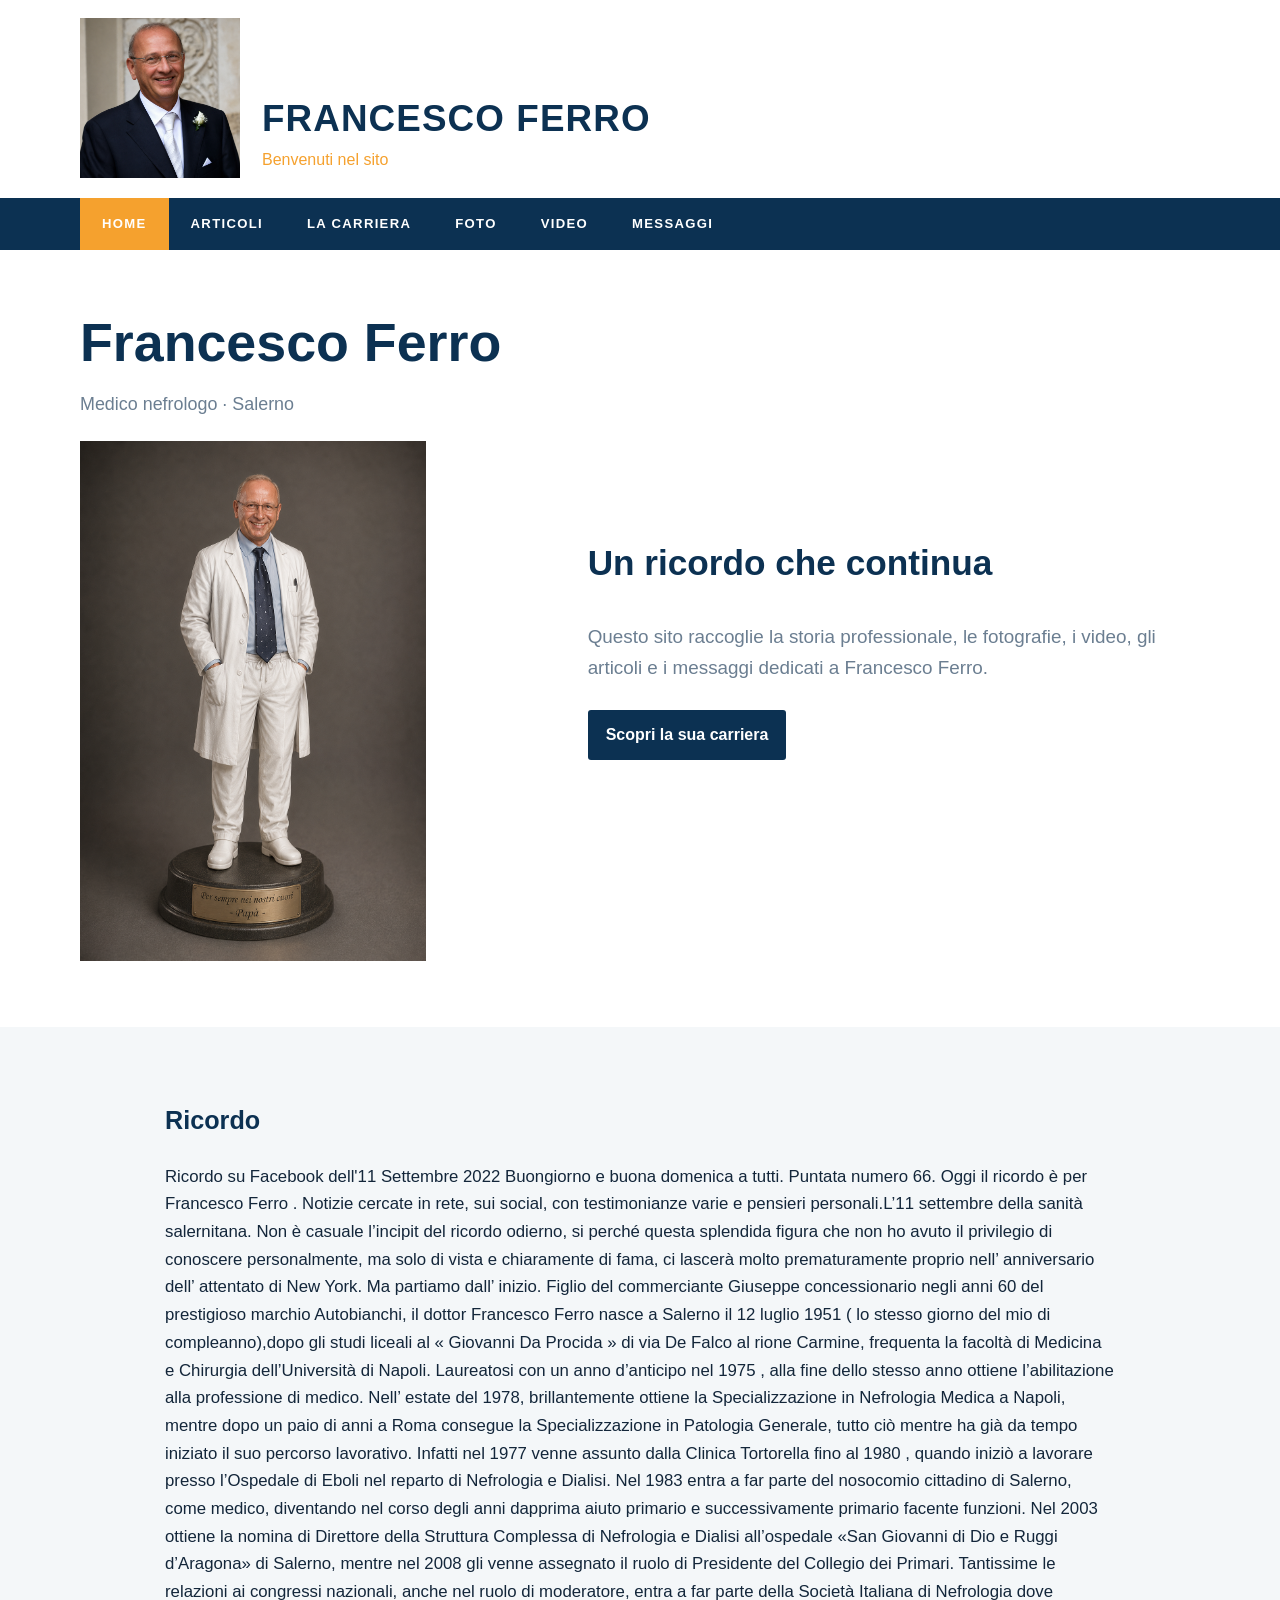
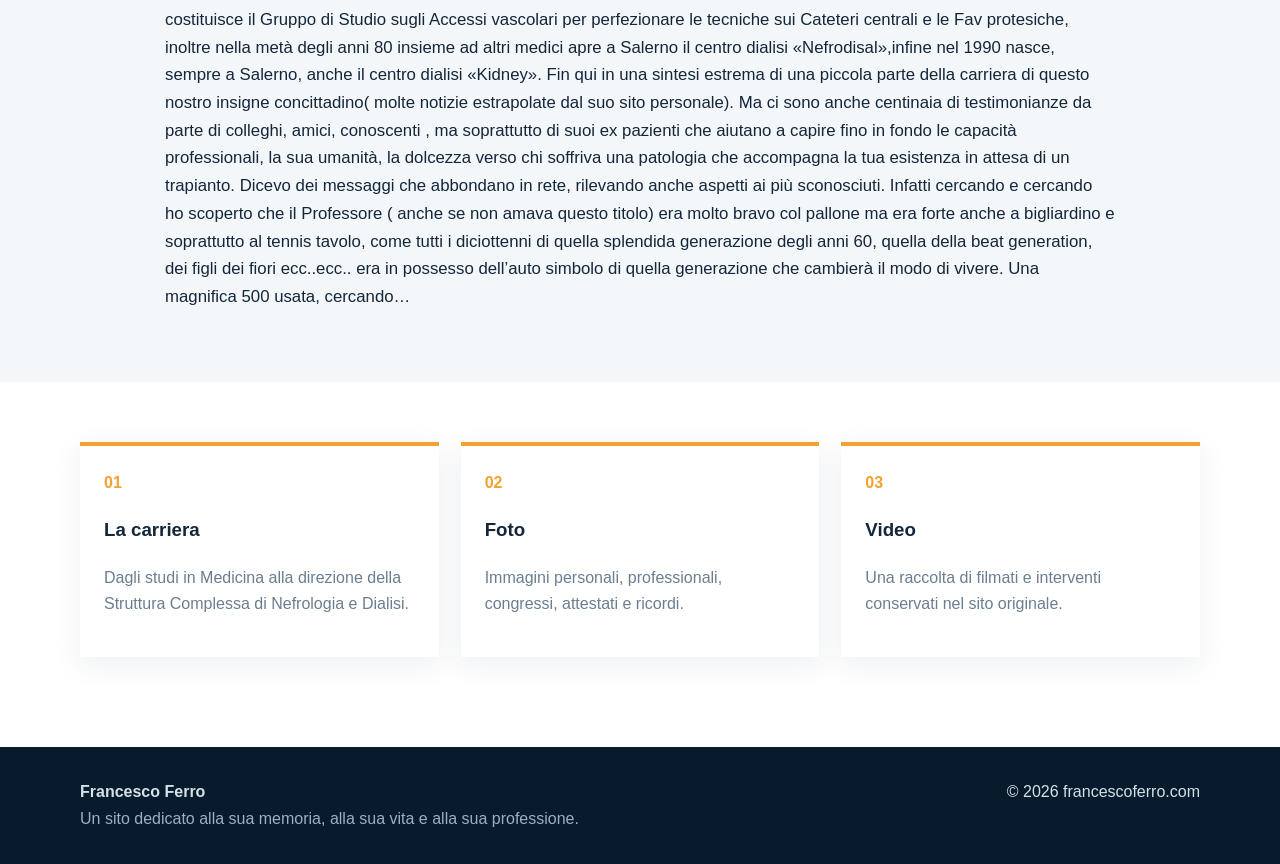
<file: index.html>
<!doctype html>
<html lang="it">
<head>
<meta charset="utf-8"><meta name="viewport" content="width=device-width,initial-scale=1">
<meta name="description" content="Sito dedicato alla memoria e alla carriera del Dott. Francesco Ferro.">
<title>Home | Francesco Ferro</title>
<link rel="stylesheet" href="assets/style.css">
</head>
<body>
<header class="masthead"><div class="wrap mast-grid">
<a href="index.html" class="portrait-wrap"><img src="assets/img/francesco-ferro.jpg.png" alt="Francesco Ferro" class="portrait"></a>
<div class="identity"><a href="index.html" class="site-title">FRANCESCO FERRO</a><div class="tagline">Benvenuti nel sito</div></div>
</div></header>
<nav class="nav"><div class="wrap nav-inner"><a class="nav-link active" href="index.html">HOME</a><a class="nav-link " href="articoli.html">ARTICOLI</a><a class="nav-link " href="carriera.html">LA CARRIERA</a><a class="nav-link " href="foto.html">FOTO</a><a class="nav-link " href="video.html">VIDEO</a><a class="nav-link " href="messaggi.html">MESSAGGI</a></div></nav>
<main><section class="page wrap home-grid">
<div>
<h1>Francesco Ferro</h1>
<p class="kicker">Medico nefrologo · Salerno</p>
<img class="statue" src="assets/img/statuetta-papa.png" alt="Ricordo di Francesco Ferro">
</div>
<div class="home-copy">
<h2>Un ricordo che continua</h2>
<p>Questo sito raccoglie la storia professionale, le fotografie, i video, gli articoli e i messaggi dedicati a Francesco Ferro.</p>
<a class="button" href="carriera.html">Scopri la sua carriera</a>
</div>
</section>
<section class="soft"><div class="wrap prose"><h2>Ricordo</h2><p>Ricordo su Facebook dell&#x27;11 Settembre 2022 Buongiorno e buona domenica a tutti. Puntata numero 66. Oggi il ricordo è per Francesco Ferro . Notizie cercate in rete, sui social, con testimonianze varie e pensieri personali.L’11 settembre della sanità salernitana. Non è casuale l’incipit del ricordo odierno, si perché questa splendida figura che non ho avuto il privilegio di conoscere personalmente, ma solo di vista e chiaramente di fama, ci lascerà molto prematuramente proprio nell’ anniversario dell’ attentato di New York. Ma partiamo dall’ inizio. Figlio del commerciante Giuseppe concessionario negli anni 60 del prestigioso marchio Autobianchi, il dottor Francesco Ferro nasce a Salerno il 12 luglio 1951 ( lo stesso giorno del mio di compleanno),dopo gli studi liceali al « Giovanni Da Procida » di via De Falco al rione Carmine, frequenta la facoltà di Medicina e Chirurgia dell’Università di Napoli. Laureatosi con un anno d’anticipo nel 1975 , alla fine dello stesso anno ottiene l’abilitazione alla professione di medico. Nell’ estate del 1978, brillantemente ottiene la Specializzazione in Nefrologia Medica a Napoli, mentre dopo un paio di anni a Roma consegue la Specializzazione in Patologia Generale, tutto ciò mentre ha già da tempo iniziato il suo percorso lavorativo. Infatti nel 1977 venne assunto dalla Clinica Tortorella fino al 1980 , quando iniziò a lavorare presso l’Ospedale di Eboli nel reparto di Nefrologia e Dialisi. Nel 1983 entra a far parte del nosocomio cittadino di Salerno, come medico, diventando nel corso degli anni dapprima aiuto primario e successivamente primario facente funzioni. Nel 2003 ottiene la nomina di Direttore della Struttura Complessa di Nefrologia e Dialisi all’ospedale «San Giovanni di Dio e Ruggi d’Aragona» di Salerno, mentre nel 2008 gli venne assegnato il ruolo di Presidente del Collegio dei Primari. Tantissime le relazioni ai congressi nazionali, anche nel ruolo di moderatore, entra a far parte della Società Italiana di Nefrologia dove costituisce il Gruppo di Studio sugli Accessi vascolari per perfezionare le tecniche sui Cateteri centrali e le Fav protesiche, inoltre nella metà degli anni 80 insieme ad altri medici apre a Salerno il centro dialisi «Nefrodisal»,infine nel 1990 nasce, sempre a Salerno, anche il centro dialisi «Kidney». Fin qui in una sintesi estrema di una piccola parte della carriera di questo nostro insigne concittadino( molte notizie estrapolate dal suo sito personale). Ma ci sono anche centinaia di testimonianze da parte di colleghi, amici, conoscenti , ma soprattutto di suoi ex pazienti che aiutano a capire fino in fondo le capacità professionali, la sua umanità, la dolcezza verso chi soffriva una patologia che accompagna la tua esistenza in attesa di un trapianto. Dicevo dei messaggi che abbondano in rete, rilevando anche aspetti ai più sconosciuti. Infatti cercando e cercando ho scoperto che il Professore ( anche se non amava questo titolo) era molto bravo col pallone ma era forte anche a bigliardino e soprattutto al tennis tavolo, come tutti i diciottenni di quella splendida generazione degli anni 60, quella della beat generation, dei figli dei fiori ecc..ecc.. era in possesso dell’auto simbolo di quella generazione che cambierà il modo di vivere. Una magnifica 500 usata, cercando…</p></div></section>
<section class="wrap feature-grid">
<a class="feature" href="carriera.html"><span>01</span><h3>La carriera</h3><p>Dagli studi in Medicina alla direzione della Struttura Complessa di Nefrologia e Dialisi.</p></a>
<a class="feature" href="foto.html"><span>02</span><h3>Foto</h3><p>Immagini personali, professionali, congressi, attestati e ricordi.</p></a>
<a class="feature" href="video.html"><span>03</span><h3>Video</h3><p>Una raccolta di filmati e interventi conservati nel sito originale.</p></a>
</section></main>
<footer><div class="wrap footer"><div><strong>Francesco Ferro</strong><br><span>Un sito dedicato alla sua memoria, alla sua vita e alla sua professione.</span></div><div>© 2026 francescoferro.com</div></div></footer>
<script src="assets/site.js"></script>
</body></html>
</file>
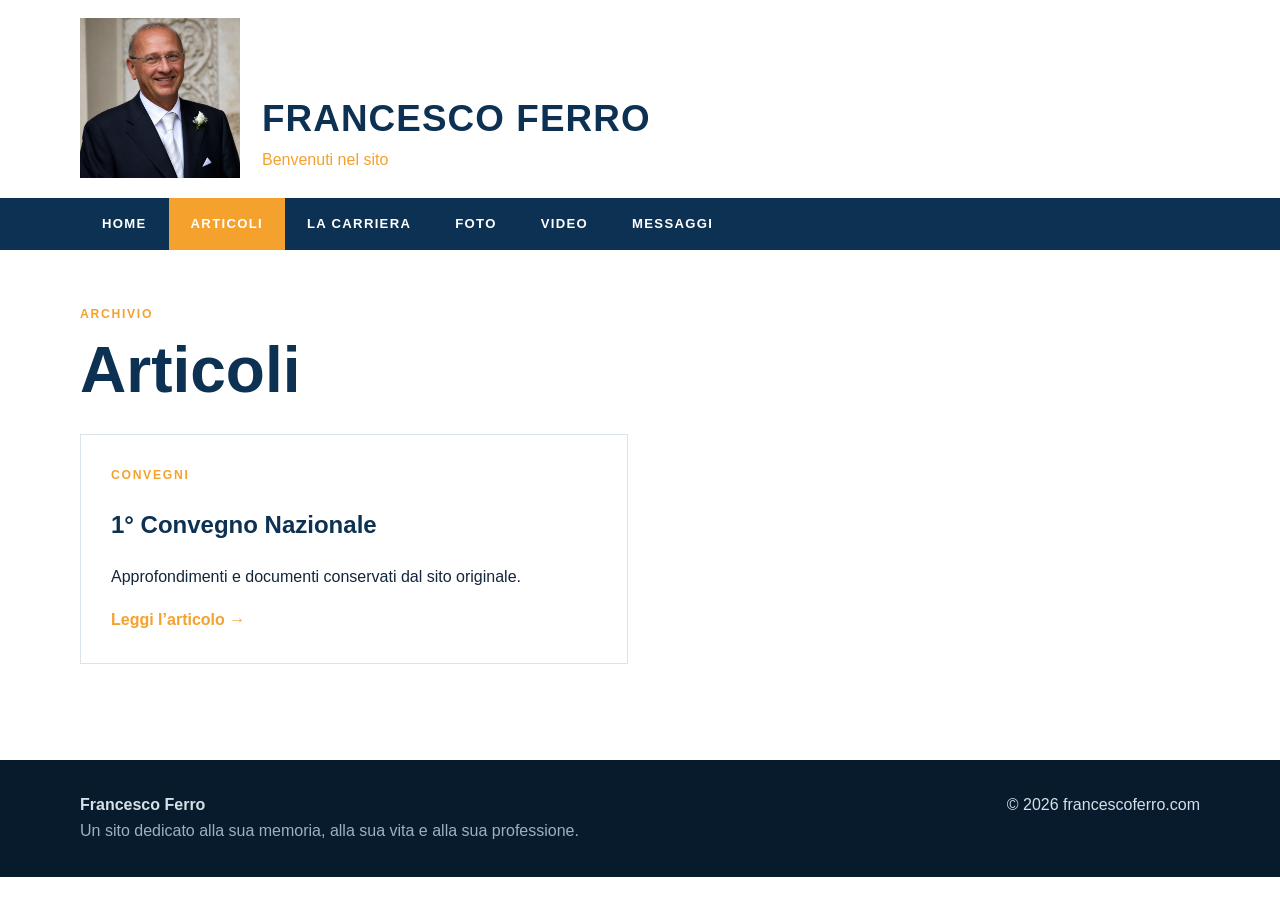
<file: articoli.html>
<!doctype html>
<html lang="it">
<head>
<meta charset="utf-8"><meta name="viewport" content="width=device-width,initial-scale=1">
<meta name="description" content="Sito dedicato alla memoria e alla carriera del Dott. Francesco Ferro.">
<title>Articoli | Francesco Ferro</title>
<link rel="stylesheet" href="assets/style.css">
</head>
<body>
<header class="masthead"><div class="wrap mast-grid">
<a href="index.html" class="portrait-wrap"><img src="assets/img/francesco-ferro.jpg.png" alt="Francesco Ferro" class="portrait"></a>
<div class="identity"><a href="index.html" class="site-title">FRANCESCO FERRO</a><div class="tagline">Benvenuti nel sito</div></div>
</div></header>
<nav class="nav"><div class="wrap nav-inner"><a class="nav-link " href="index.html">HOME</a><a class="nav-link active" href="articoli.html">ARTICOLI</a><a class="nav-link " href="carriera.html">LA CARRIERA</a><a class="nav-link " href="foto.html">FOTO</a><a class="nav-link " href="video.html">VIDEO</a><a class="nav-link " href="messaggi.html">MESSAGGI</a></div></nav>
<main><section class="page wrap"><div class="eyebrow">ARCHIVIO</div><h1>Articoli</h1><div class="article-grid"><a class="article-card" href="articolo-1.html"><div class="eyebrow">CONVEGNI</div><h2>1° Convegno Nazionale</h2><p>Approfondimenti e documenti conservati dal sito originale.</p><span>Leggi l’articolo →</span></a></div></section></main>
<footer><div class="wrap footer"><div><strong>Francesco Ferro</strong><br><span>Un sito dedicato alla sua memoria, alla sua vita e alla sua professione.</span></div><div>© 2026 francescoferro.com</div></div></footer>
<script src="assets/site.js"></script>
</body></html>
</file>
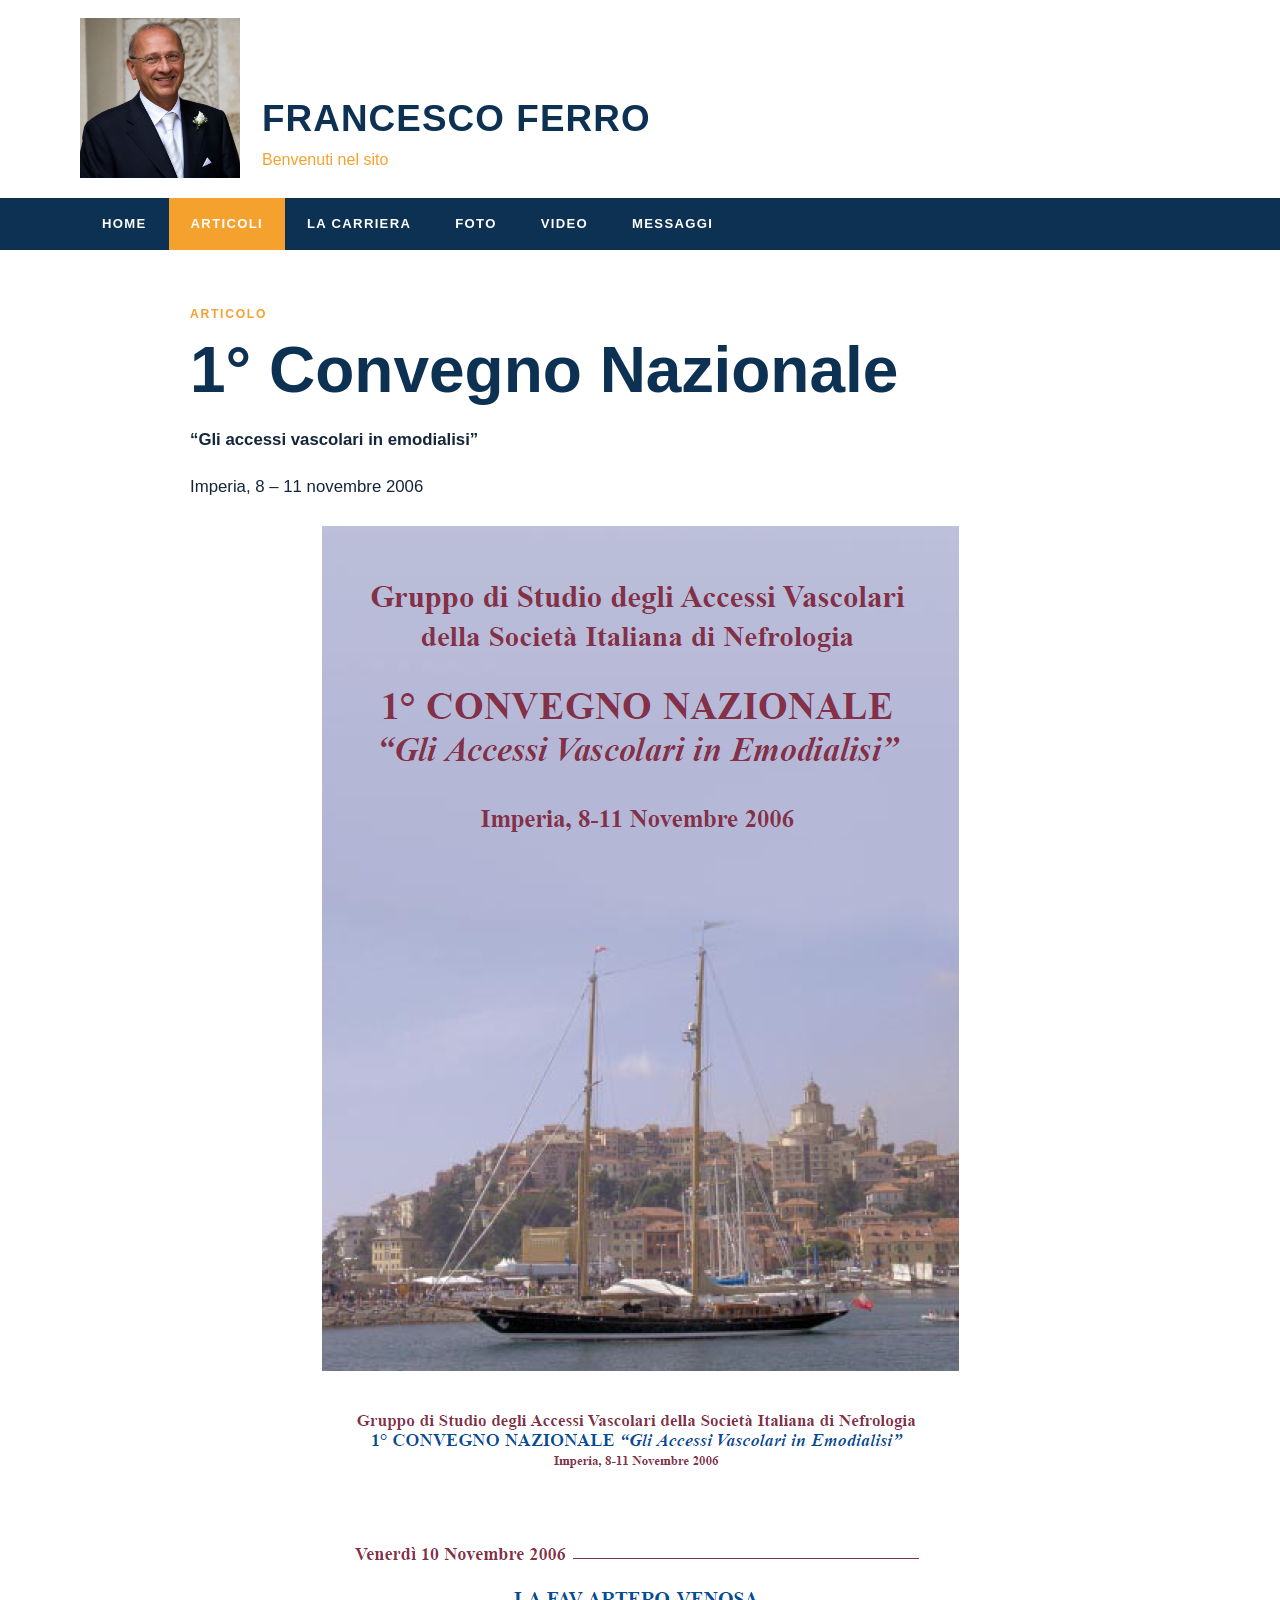
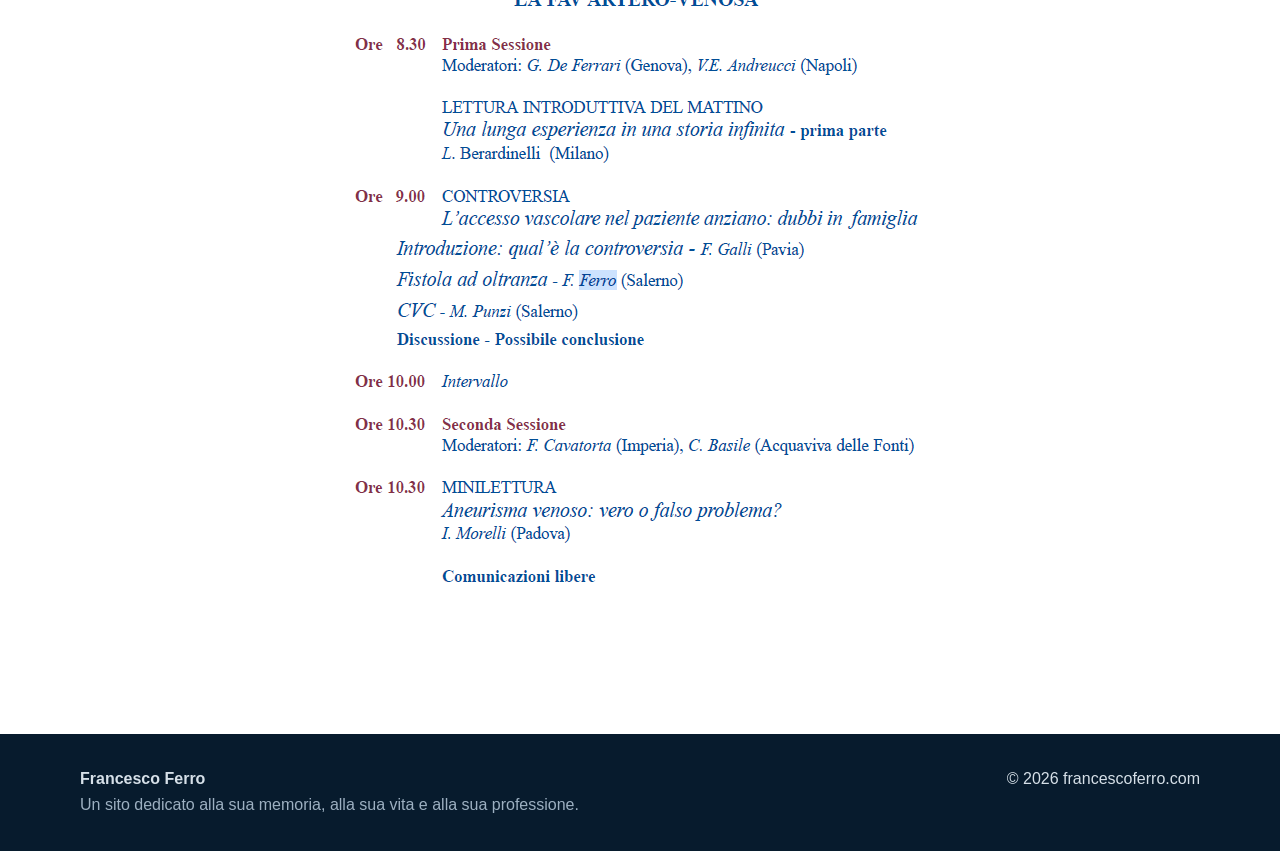
<file: articolo-1.html>
<!doctype html>
<html lang="it">
<head>
<meta charset="utf-8"><meta name="viewport" content="width=device-width,initial-scale=1">
<meta name="description" content="Sito dedicato alla memoria e alla carriera del Dott. Francesco Ferro.">
<title>1° Convegno Nazionale | Francesco Ferro</title>
<link rel="stylesheet" href="assets/style.css">
</head>
<body>
<header class="masthead"><div class="wrap mast-grid">
<a href="index.html" class="portrait-wrap"><img src="assets/img/francesco-ferro.jpg.png" alt="Francesco Ferro" class="portrait"></a>
<div class="identity"><a href="index.html" class="site-title">FRANCESCO FERRO</a><div class="tagline">Benvenuti nel sito</div></div>
</div></header>
<nav class="nav"><div class="wrap nav-inner"><a class="nav-link " href="index.html">HOME</a><a class="nav-link active" href="articoli.html">ARTICOLI</a><a class="nav-link " href="carriera.html">LA CARRIERA</a><a class="nav-link " href="foto.html">FOTO</a><a class="nav-link " href="video.html">VIDEO</a><a class="nav-link " href="messaggi.html">MESSAGGI</a></div></nav>
<main><section class="page wrap narrow"><div class="eyebrow">ARTICOLO</div><h1>1° Convegno Nazionale</h1><article class="prose article">
<p><strong>“Gli accessi vascolari in emodialisi”</strong></p>
<p>Imperia, 8 – 11 novembre 2006                   </p>
<figure><img alt="" src="assets/img/1CONVEGNO-NAZIONALE2006.png"/></figure>
<figure><img alt="1° Convegno Nazionale
“Gli accessi vascolari in emodialisi”
Imperia, 8 – 11 novembre 2006" src="assets/img/1CONVEGNO-NAZIONALEferro2006.png"/></figure>
</article></section></main>
<footer><div class="wrap footer"><div><strong>Francesco Ferro</strong><br><span>Un sito dedicato alla sua memoria, alla sua vita e alla sua professione.</span></div><div>© 2026 francescoferro.com</div></div></footer>
<script src="assets/site.js"></script>
</body></html>
</file>
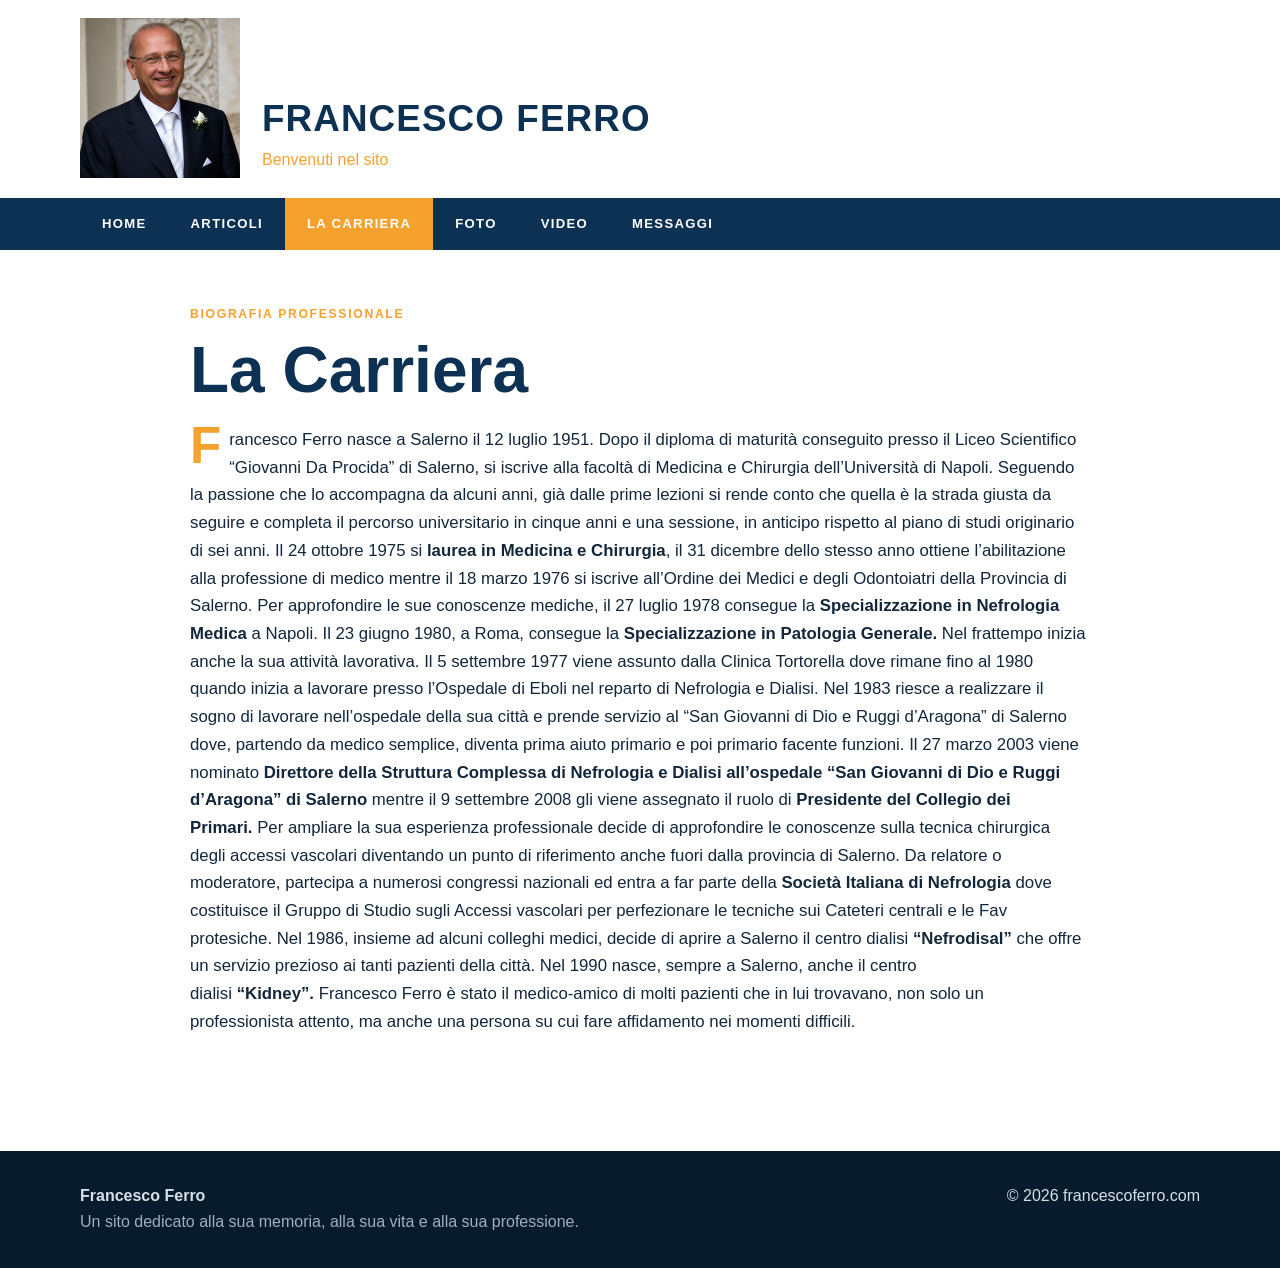
<file: carriera.html>
<!doctype html>
<html lang="it">
<head>
<meta charset="utf-8"><meta name="viewport" content="width=device-width,initial-scale=1">
<meta name="description" content="Sito dedicato alla memoria e alla carriera del Dott. Francesco Ferro.">
<title>La Carriera | Francesco Ferro</title>
<link rel="stylesheet" href="assets/style.css">
</head>
<body>
<header class="masthead"><div class="wrap mast-grid">
<a href="index.html" class="portrait-wrap"><img src="assets/img/francesco-ferro.jpg.png" alt="Francesco Ferro" class="portrait"></a>
<div class="identity"><a href="index.html" class="site-title">FRANCESCO FERRO</a><div class="tagline">Benvenuti nel sito</div></div>
</div></header>
<nav class="nav"><div class="wrap nav-inner"><a class="nav-link " href="index.html">HOME</a><a class="nav-link " href="articoli.html">ARTICOLI</a><a class="nav-link active" href="carriera.html">LA CARRIERA</a><a class="nav-link " href="foto.html">FOTO</a><a class="nav-link " href="video.html">VIDEO</a><a class="nav-link " href="messaggi.html">MESSAGGI</a></div></nav>
<main><section class="page wrap narrow"><div class="eyebrow">BIOGRAFIA PROFESSIONALE</div><h1>La Carriera</h1><article class="prose career">
<p>Francesco Ferro nasce a Salerno il 12 luglio 1951. Dopo il diploma di maturità conseguito presso il Liceo Scientifico “Giovanni Da Procida” di Salerno, si iscrive alla facoltà di Medicina e Chirurgia dell’Università di Napoli. Seguendo la passione che lo accompagna da alcuni anni, già dalle prime lezioni si rende conto che quella è la strada giusta da seguire e completa il percorso universitario in cinque anni e una sessione, in anticipo rispetto al piano di studi originario di sei anni. Il 24 ottobre 1975 si<strong> laurea in Medicina e Chirurgia</strong>, il 31 dicembre dello stesso anno ottiene l’abilitazione alla professione di medico mentre il 18 marzo 1976 si iscrive all’Ordine dei Medici e degli Odontoiatri della Provincia di Salerno. Per approfondire le sue conoscenze mediche, il 27 luglio 1978 consegue la <strong>Specializzazione in Nefrologia Medica</strong> a Napoli. Il 23 giugno 1980, a Roma, consegue la <strong>Specializzazione in Patologia Generale.</strong> Nel frattempo inizia anche la sua attività lavorativa. Il 5 settembre 1977 viene assunto dalla Clinica Tortorella dove rimane fino al 1980 quando inizia a lavorare presso l’Ospedale di Eboli nel reparto di Nefrologia e Dialisi. Nel 1983 riesce a realizzare il sogno di lavorare nell’ospedale della sua città e prende servizio al “San Giovanni di Dio e Ruggi d’Aragona” di Salerno dove, partendo da medico semplice, diventa prima aiuto primario e poi primario facente funzioni. Il 27 marzo 2003 viene nominato <strong>Direttore della Struttura Complessa di Nefrologia e Dialisi</strong> <strong>all’ospedale “San Giovanni di Dio e Ruggi d’Aragona” di Salerno</strong> mentre il 9 settembre 2008 gli viene assegnato il ruolo di <strong>Presidente del Collegio dei Primari.</strong> Per ampliare la sua esperienza professionale decide di approfondire le conoscenze sulla tecnica chirurgica degli accessi vascolari diventando un punto di riferimento anche fuori dalla provincia di Salerno. Da relatore o moderatore, partecipa a numerosi congressi nazionali ed entra a far parte della <strong>Società Italiana di Nefrologia</strong> dove costituisce il Gruppo di Studio sugli Accessi vascolari per perfezionare le tecniche sui Cateteri centrali e le Fav protesiche. Nel 1986, insieme ad alcuni colleghi medici, decide di aprire a Salerno il centro dialisi <strong>“Nefrodisal”</strong> che offre un servizio prezioso ai tanti pazienti della città. Nel 1990 nasce, sempre a Salerno, anche il centro dialisi <strong>“Kidney”.</strong> Francesco Ferro è stato il medico-amico di molti pazienti che in lui trovavano, non solo un professionista attento, ma anche una persona su cui fare affidamento nei momenti difficili.</p>
</article></section></main>
<footer><div class="wrap footer"><div><strong>Francesco Ferro</strong><br><span>Un sito dedicato alla sua memoria, alla sua vita e alla sua professione.</span></div><div>© 2026 francescoferro.com</div></div></footer>
<script src="assets/site.js"></script>
</body></html>
</file>
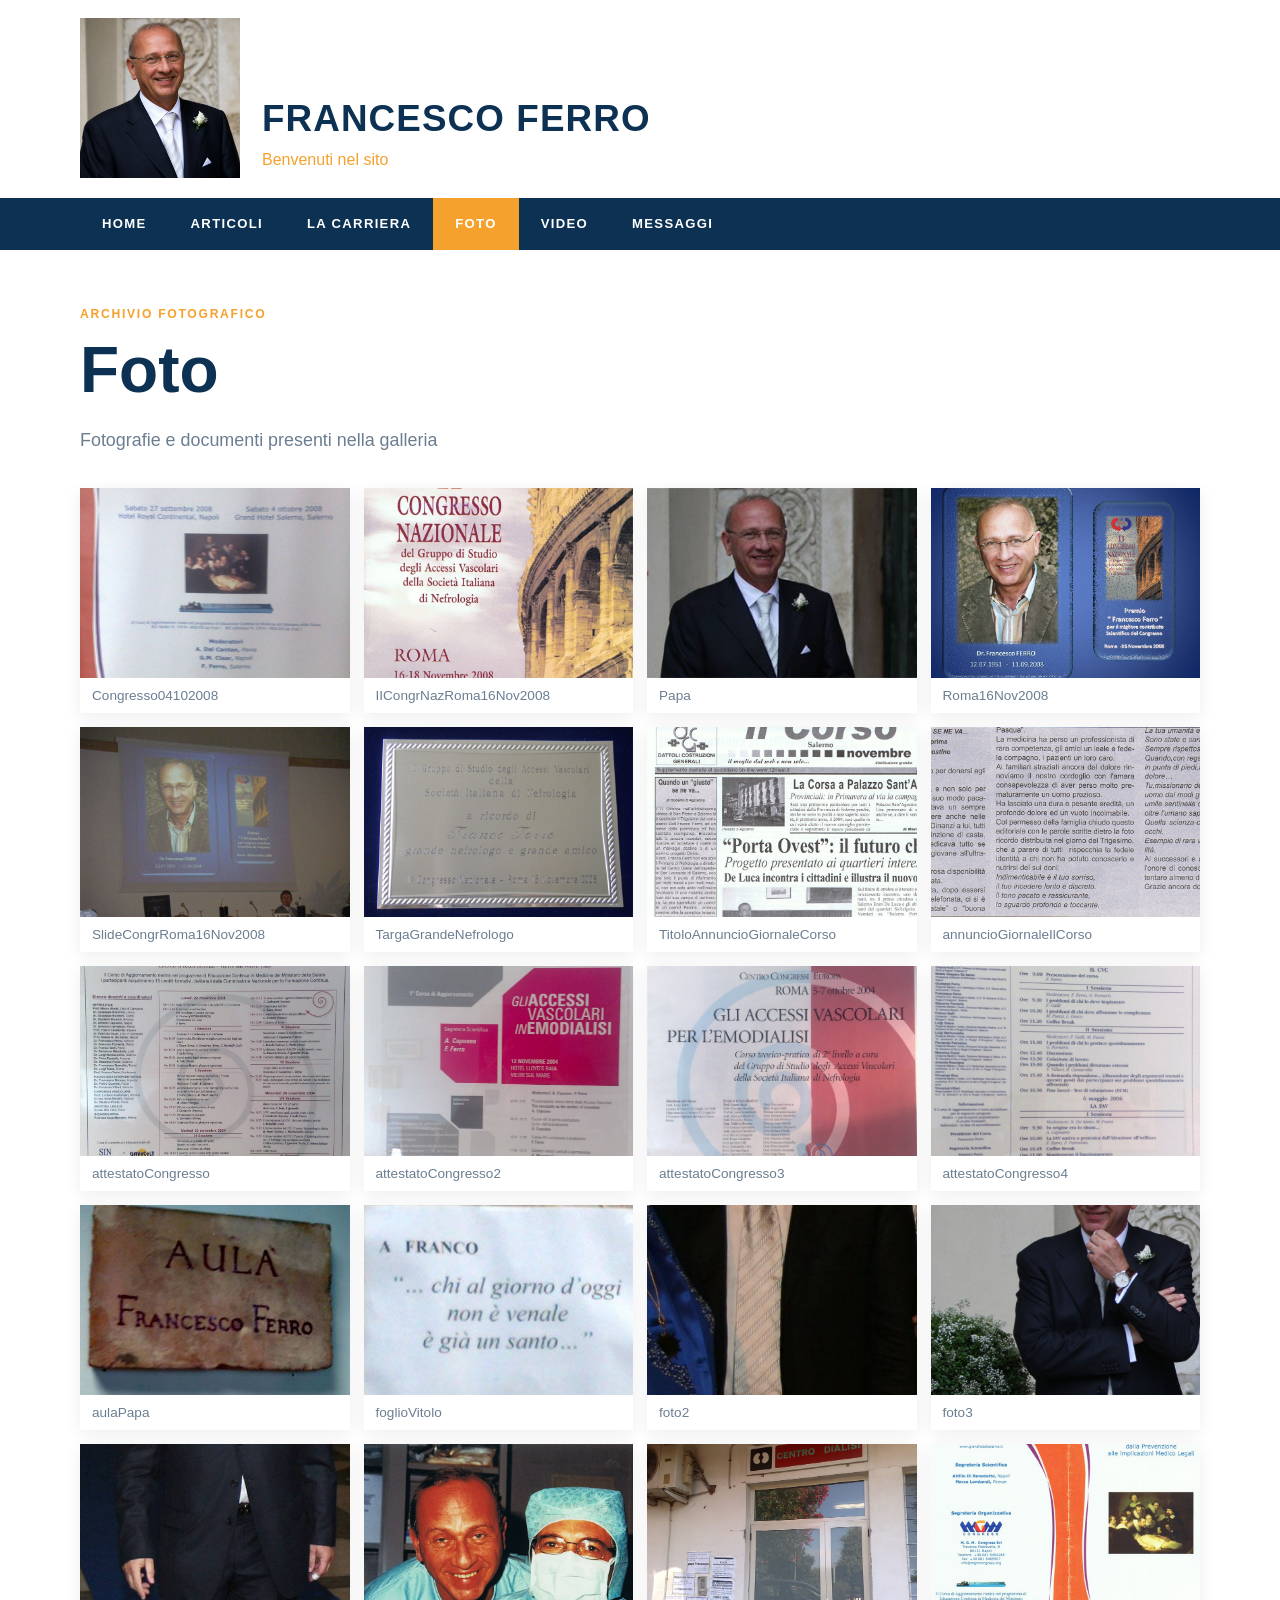
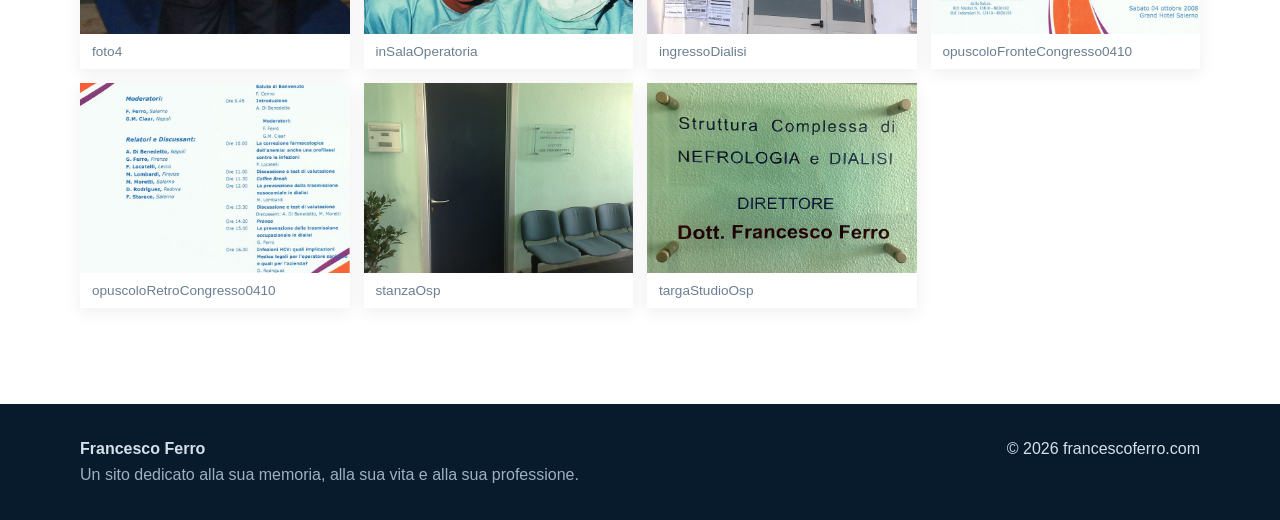
<file: foto.html>
<!doctype html>
<html lang="it">
<head>
<meta charset="utf-8"><meta name="viewport" content="width=device-width,initial-scale=1">
<meta name="description" content="Sito dedicato alla memoria e alla carriera del Dott. Francesco Ferro.">
<title>Foto | Francesco Ferro</title>
<link rel="stylesheet" href="assets/style.css">
</head>
<body>
<header class="masthead"><div class="wrap mast-grid">
<a href="index.html" class="portrait-wrap"><img src="assets/img/francesco-ferro.jpg.png" alt="Francesco Ferro" class="portrait"></a>
<div class="identity"><a href="index.html" class="site-title">FRANCESCO FERRO</a><div class="tagline">Benvenuti nel sito</div></div>
</div></header>
<nav class="nav"><div class="wrap nav-inner"><a class="nav-link " href="index.html">HOME</a><a class="nav-link " href="articoli.html">ARTICOLI</a><a class="nav-link " href="carriera.html">LA CARRIERA</a><a class="nav-link active" href="foto.html">FOTO</a><a class="nav-link " href="video.html">VIDEO</a><a class="nav-link " href="messaggi.html">MESSAGGI</a></div></nav>
<main><section class="page wrap"><div class="eyebrow">ARCHIVIO FOTOGRAFICO</div><h1>Foto</h1><p class="lead">Fotografie e documenti presenti nella galleria</p><div class="gallery"><button class="photo" data-src="assets/img/gallery-Congresso04102008.jpg" aria-label="Apri Congresso04102008"><img loading="lazy" src="assets/img/gallery-Congresso04102008.jpg" alt="Congresso04102008"><span>Congresso04102008</span></button><button class="photo" data-src="assets/img/gallery-IICongrNazRoma16Nov2008.jpg" aria-label="Apri IICongrNazRoma16Nov2008"><img loading="lazy" src="assets/img/gallery-IICongrNazRoma16Nov2008.jpg" alt="IICongrNazRoma16Nov2008"><span>IICongrNazRoma16Nov2008</span></button><button class="photo" data-src="assets/img/gallery-Papa.jpg" aria-label="Apri Papa"><img loading="lazy" src="assets/img/gallery-Papa.jpg" alt="Papa"><span>Papa</span></button><button class="photo" data-src="assets/img/gallery-Roma16Nov2008.jpg" aria-label="Apri Roma16Nov2008"><img loading="lazy" src="assets/img/gallery-Roma16Nov2008.jpg" alt="Roma16Nov2008"><span>Roma16Nov2008</span></button><button class="photo" data-src="assets/img/gallery-SlideCongrRoma16Nov2008.jpg" aria-label="Apri SlideCongrRoma16Nov2008"><img loading="lazy" src="assets/img/gallery-SlideCongrRoma16Nov2008.jpg" alt="SlideCongrRoma16Nov2008"><span>SlideCongrRoma16Nov2008</span></button><button class="photo" data-src="assets/img/gallery-TargaGrandeNefrologo.jpg" aria-label="Apri TargaGrandeNefrologo"><img loading="lazy" src="assets/img/gallery-TargaGrandeNefrologo.jpg" alt="TargaGrandeNefrologo"><span>TargaGrandeNefrologo</span></button><button class="photo" data-src="assets/img/gallery-TitoloAnnuncioGiornaleCorso.jpg" aria-label="Apri TitoloAnnuncioGiornaleCorso"><img loading="lazy" src="assets/img/gallery-TitoloAnnuncioGiornaleCorso.jpg" alt="TitoloAnnuncioGiornaleCorso"><span>TitoloAnnuncioGiornaleCorso</span></button><button class="photo" data-src="assets/img/gallery-annuncioGiornaleIlCorso.jpg" aria-label="Apri annuncioGiornaleIlCorso"><img loading="lazy" src="assets/img/gallery-annuncioGiornaleIlCorso.jpg" alt="annuncioGiornaleIlCorso"><span>annuncioGiornaleIlCorso</span></button><button class="photo" data-src="assets/img/gallery-attestatoCongresso.jpg" aria-label="Apri attestatoCongresso"><img loading="lazy" src="assets/img/gallery-attestatoCongresso.jpg" alt="attestatoCongresso"><span>attestatoCongresso</span></button><button class="photo" data-src="assets/img/gallery-attestatoCongresso2.jpg" aria-label="Apri attestatoCongresso2"><img loading="lazy" src="assets/img/gallery-attestatoCongresso2.jpg" alt="attestatoCongresso2"><span>attestatoCongresso2</span></button><button class="photo" data-src="assets/img/gallery-attestatoCongresso3.jpg" aria-label="Apri attestatoCongresso3"><img loading="lazy" src="assets/img/gallery-attestatoCongresso3.jpg" alt="attestatoCongresso3"><span>attestatoCongresso3</span></button><button class="photo" data-src="assets/img/gallery-attestatoCongresso4.jpg" aria-label="Apri attestatoCongresso4"><img loading="lazy" src="assets/img/gallery-attestatoCongresso4.jpg" alt="attestatoCongresso4"><span>attestatoCongresso4</span></button><button class="photo" data-src="assets/img/gallery-aulaPapa.jpg" aria-label="Apri aulaPapa"><img loading="lazy" src="assets/img/gallery-aulaPapa.jpg" alt="aulaPapa"><span>aulaPapa</span></button><button class="photo" data-src="assets/img/gallery-foglioVitolo.jpg" aria-label="Apri foglioVitolo"><img loading="lazy" src="assets/img/gallery-foglioVitolo.jpg" alt="foglioVitolo"><span>foglioVitolo</span></button><button class="photo" data-src="assets/img/gallery-foto2.jpg" aria-label="Apri foto2"><img loading="lazy" src="assets/img/gallery-foto2.jpg" alt="foto2"><span>foto2</span></button><button class="photo" data-src="assets/img/gallery-foto3.jpg" aria-label="Apri foto3"><img loading="lazy" src="assets/img/gallery-foto3.jpg" alt="foto3"><span>foto3</span></button><button class="photo" data-src="assets/img/gallery-foto4.jpg" aria-label="Apri foto4"><img loading="lazy" src="assets/img/gallery-foto4.jpg" alt="foto4"><span>foto4</span></button><button class="photo" data-src="assets/img/gallery-inSalaOperatoria.jpg" aria-label="Apri inSalaOperatoria"><img loading="lazy" src="assets/img/gallery-inSalaOperatoria.jpg" alt="inSalaOperatoria"><span>inSalaOperatoria</span></button><button class="photo" data-src="assets/img/gallery-ingressoDialisi.jpg" aria-label="Apri ingressoDialisi"><img loading="lazy" src="assets/img/gallery-ingressoDialisi.jpg" alt="ingressoDialisi"><span>ingressoDialisi</span></button><button class="photo" data-src="assets/img/gallery-opuscoloFronteCongresso0410.jpg" aria-label="Apri opuscoloFronteCongresso0410"><img loading="lazy" src="assets/img/gallery-opuscoloFronteCongresso0410.jpg" alt="opuscoloFronteCongresso0410"><span>opuscoloFronteCongresso0410</span></button><button class="photo" data-src="assets/img/gallery-opuscoloRetroCongresso0410.jpg" aria-label="Apri opuscoloRetroCongresso0410"><img loading="lazy" src="assets/img/gallery-opuscoloRetroCongresso0410.jpg" alt="opuscoloRetroCongresso0410"><span>opuscoloRetroCongresso0410</span></button><button class="photo" data-src="assets/img/gallery-stanzaOsp.jpg" aria-label="Apri stanzaOsp"><img loading="lazy" src="assets/img/gallery-stanzaOsp.jpg" alt="stanzaOsp"><span>stanzaOsp</span></button><button class="photo" data-src="assets/img/gallery-targaStudioOsp.jpg" aria-label="Apri targaStudioOsp"><img loading="lazy" src="assets/img/gallery-targaStudioOsp.jpg" alt="targaStudioOsp"><span>targaStudioOsp</span></button></div></section>
<div class="lightbox" id="lightbox" hidden><button class="close" aria-label="Chiudi">×</button><img alt="Immagine ingrandita"></div></main>
<footer><div class="wrap footer"><div><strong>Francesco Ferro</strong><br><span>Un sito dedicato alla sua memoria, alla sua vita e alla sua professione.</span></div><div>© 2026 francescoferro.com</div></div></footer>
<script src="assets/site.js"></script>
</body></html>
</file>
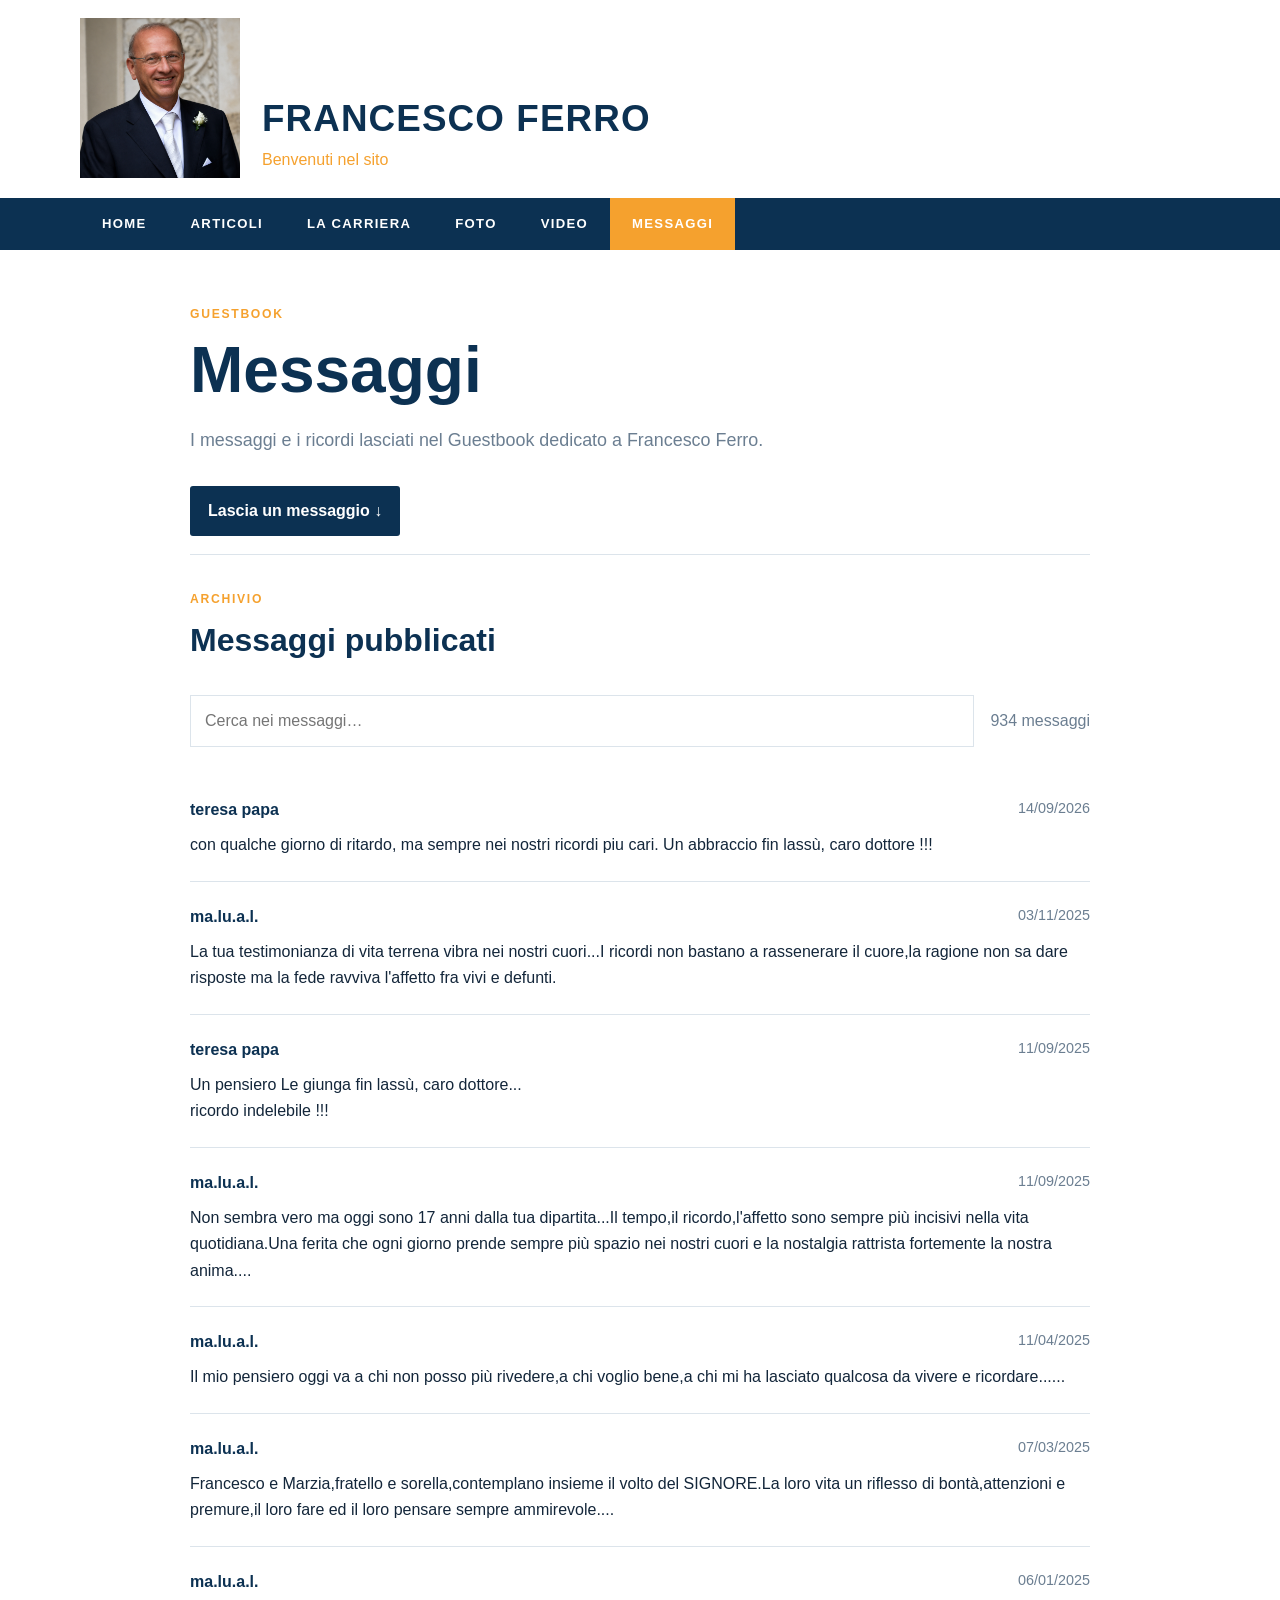
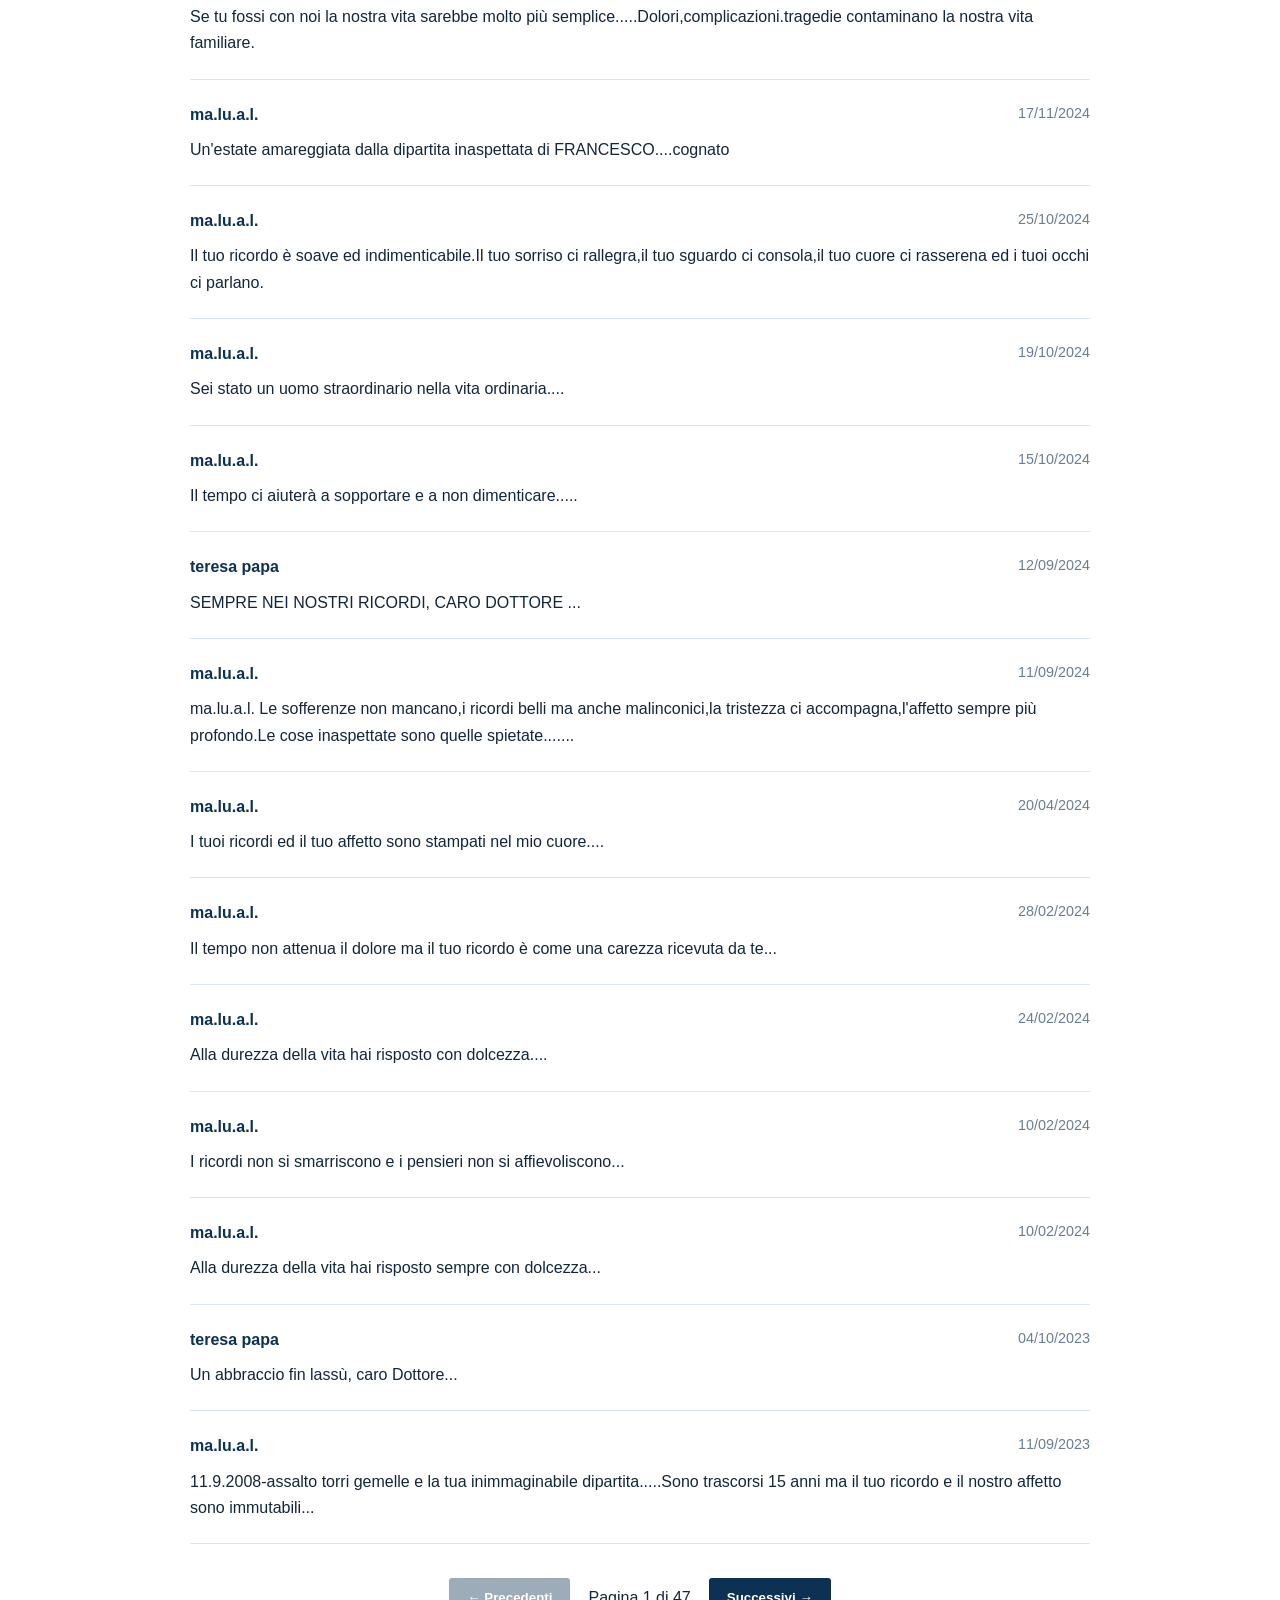
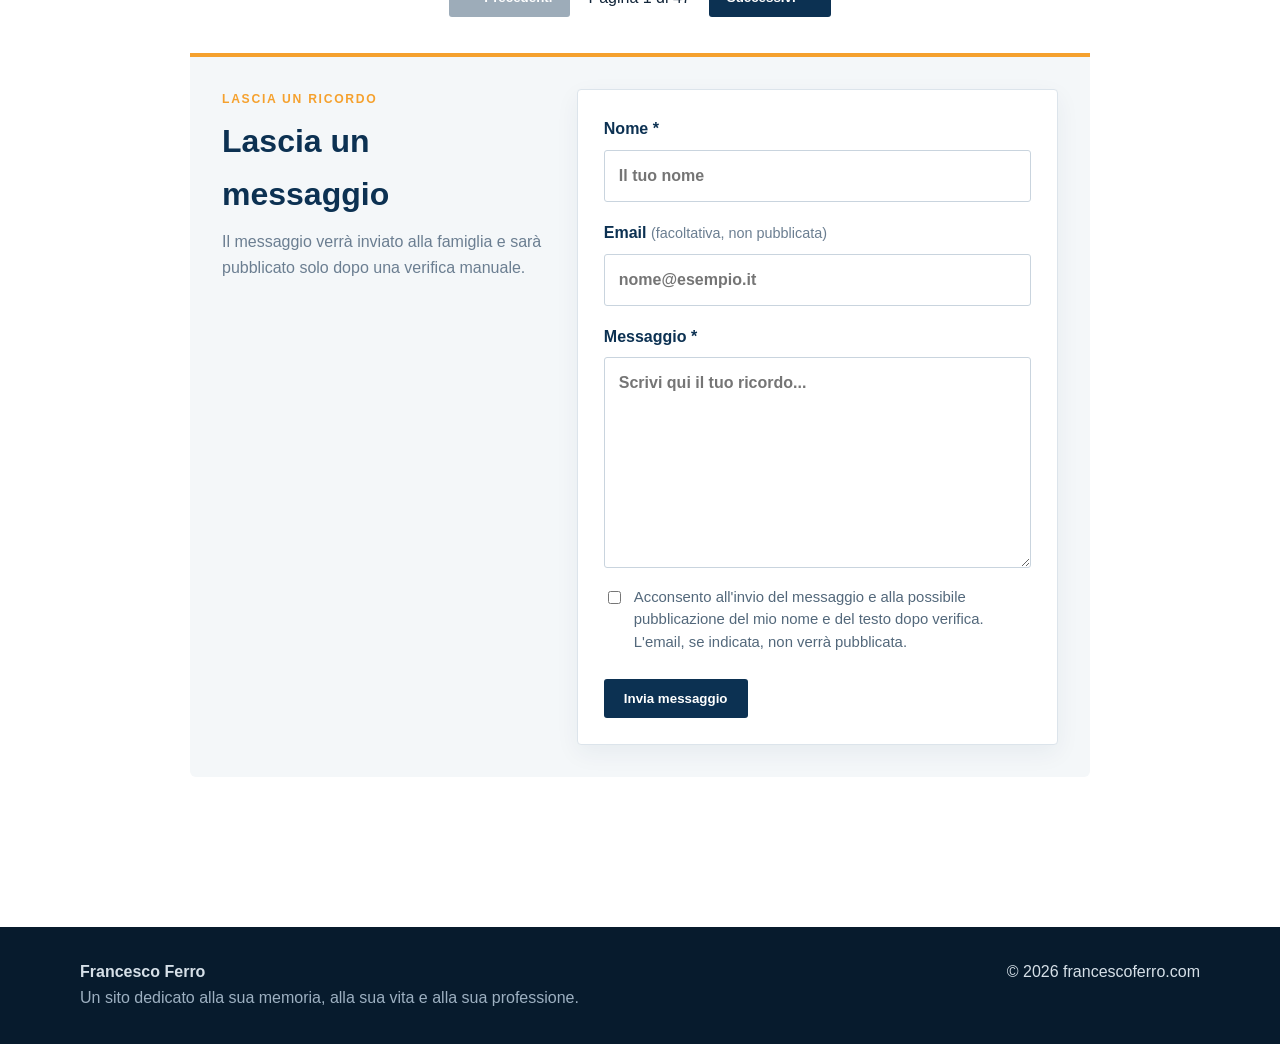
<file: messaggi.html>
<!doctype html><html lang="it"><head><meta charset="utf-8"><meta name="viewport" content="width=device-width,initial-scale=1"><meta name="description" content="Messaggi e ricordi dedicati al Dott. Francesco Ferro."><title>Messaggi | Francesco Ferro</title><link rel="stylesheet" href="assets/style.css?v=4"><style>
/* Guestbook layout v4 - inline to avoid stale GitHub Pages CSS cache */
.guest-submit{margin:36px 0 54px;padding:32px;border-top:4px solid #f5a12e;background:#f4f7f9;border-radius:0 0 6px 6px}
.guest-submit-copy{max-width:720px;margin-bottom:24px}.guest-submit-copy h2{margin:6px 0 8px;font-size:2rem;color:#0c3152}.guest-submit-copy p{margin:0;color:#6b7e91}
.guest-form{max-width:720px;background:#fff;border:1px solid #dce4eb;padding:26px;border-radius:4px;box-shadow:0 8px 24px rgba(12,49,82,.06)}
.guest-form label{display:block;margin:0 0 18px;font-weight:700;color:#0c3152}.guest-form .optional{font-size:.9rem;font-weight:400;color:#6b7e91}
.guest-form input[type=text],.guest-form input[type=email],.guest-form textarea{display:block;width:100%;margin-top:7px;padding:12px 14px;border:1px solid #c9d4de;border-radius:3px;background:#fff;color:#13263a;font:inherit}
.guest-form textarea{min-height:170px;resize:vertical}.guest-form input:focus,.guest-form textarea:focus{outline:2px solid rgba(245,161,46,.3);border-color:#f5a12e}
.guest-consent{display:flex!important;gap:10px;align-items:flex-start;font-weight:400!important;color:#53687b!important;font-size:.93rem;line-height:1.5}.guest-consent input{margin-top:5px;flex:0 0 auto}
.hp-field{position:absolute!important;left:-10000px!important;top:auto!important;width:1px!important;height:1px!important;overflow:hidden!important}
.guest-form .button{border:0;cursor:pointer;padding:12px 20px}.guest-form-status:empty{display:none}.guest-form-status{margin:16px 0 0;padding:12px 14px;border-radius:3px;font-weight:700}.guest-form-status.success{background:#edf7f0;color:#246b3b}.guest-form-status.error{background:#fff0f0;color:#9b2c2c}
.guest-archive-head{margin-top:10px;padding-top:34px;border-top:1px solid #dce4eb}.guest-archive-head h2{margin:5px 0 0;color:#0c3152;font-size:2rem}
@media(max-width:600px){.guest-submit{padding:20px}.guest-form{padding:18px}.guest-submit-copy h2,.guest-archive-head h2{font-size:1.65rem}}

.guest-top-action{margin:22px 0 18px}.guest-top-action .button{display:inline-flex;align-items:center;gap:8px}
#lascia-messaggio{scroll-margin-top:28px}
</style></head><body>
<header class="masthead"><div class="wrap mast-grid"><a href="index.html" class="portrait-wrap"><img src="assets/img/francesco-ferro.jpg.png" alt="Francesco Ferro" class="portrait"></a><div class="identity"><a href="index.html" class="site-title">FRANCESCO FERRO</a><div class="tagline">Benvenuti nel sito</div></div></div></header>
<nav class="nav"><div class="wrap nav-inner"><a class="nav-link" href="index.html">HOME</a><a class="nav-link" href="articoli.html">ARTICOLI</a><a class="nav-link" href="carriera.html">LA CARRIERA</a><a class="nav-link" href="foto.html">FOTO</a><a class="nav-link" href="video.html">VIDEO</a><a class="nav-link active" href="messaggi.html">MESSAGGI</a></div></nav>
<main><section class="page wrap narrow"><div class="eyebrow">GUESTBOOK</div><h1>Messaggi</h1><p class="lead">I messaggi e i ricordi lasciati nel Guestbook dedicato a Francesco Ferro.</p><div class="guest-top-action"><a class="button" href="#lascia-messaggio">Lascia un messaggio ↓</a></div><div class="guest-archive-head"><div><div class="eyebrow">ARCHIVIO</div><h2>Messaggi pubblicati</h2></div></div>
<div class="guest-tools"><input id="guest-search" type="search" placeholder="Cerca nei messaggi…" aria-label="Cerca nei messaggi"><span id="guest-count"></span></div><div id="guest-list"><p id="guest-loading" class="guest-loading">Caricamento messaggi…</p></div><div class="guest-pagination"><button id="guest-prev" class="button" type="button">← Precedenti</button><span id="guest-page"></span><button id="guest-next" class="button" type="button">Successivi →</button></div><section id="lascia-messaggio" class="guest-submit" aria-labelledby="lascia-messaggio-title">
  <div class="guest-submit-copy">
    <div class="eyebrow">LASCIA UN RICORDO</div>
    <h2 id="lascia-messaggio-title">Lascia un messaggio</h2>
    <p>Il messaggio verrà inviato alla famiglia e sarà pubblicato solo dopo una verifica manuale.</p>
  </div>
  <form id="guest-form" class="guest-form">
    <label>Nome <span aria-hidden="true">*</span>
      <input type="text" name="nome" maxlength="80" required autocomplete="name" placeholder="Il tuo nome">
    </label>
    <label>Email <span class="optional">(facoltativa, non pubblicata)</span>
      <input type="email" name="email" maxlength="120" autocomplete="email" placeholder="nome@esempio.it">
    </label>
    <label>Messaggio <span aria-hidden="true">*</span>
      <textarea name="messaggio" rows="7" maxlength="3000" required placeholder="Scrivi qui il tuo ricordo..."></textarea>
    </label>
    <label class="guest-consent">
      <input type="checkbox" name="consenso" value="si" required>
      <span>Acconsento all'invio del messaggio e alla possibile pubblicazione del mio nome e del testo dopo verifica. L'email, se indicata, non verrà pubblicata.</span>
    </label>
    <div class="hp-field" aria-hidden="true">
      <label>Lascia vuoto questo campo<input type="text" name="website" tabindex="-1" autocomplete="off"></label>
    </div>
    <button class="button" type="submit" id="guest-submit-button">Invia messaggio</button>
    <p id="guest-form-status" class="guest-form-status" role="status" aria-live="polite"></p>
  </form>
</section>
</section></main>
<footer><div class="wrap footer"><div><strong>Francesco Ferro</strong><br><span>Un sito dedicato alla sua memoria, alla sua vita e alla sua professione.</span></div><div>© 2026 francescoferro.com</div></div></footer><script src="assets/site.js"></script><script>
const GUESTBOOK_ENDPOINT = "https://script.google.com/macros/s/AKfycbyHIe2vPgWE4aRzZV19gFUqEUsb0cu9Wie718vWa8jKHE9WdFMr1uZOn8FA4rcmyo5E/exec";

(()=>{
  const form=document.getElementById('guest-form');
  const status=document.getElementById('guest-form-status');
  const button=document.getElementById('guest-submit-button');
  if(form){
    form.addEventListener('submit', async (e)=>{
      e.preventDefault();
      if(form.website.value){ return; }
      const payload={
        nome: form.nome.value.trim(),
        email: form.email.value.trim(),
        messaggio: form.messaggio.value.trim(),
        consenso: form.consenso.checked ? 'si' : 'no'
      };
      if(!payload.nome || !payload.messaggio || !form.consenso.checked){
        status.textContent='Compila i campi obbligatori e conferma il consenso.';
        status.className='guest-form-status error';
        return;
      }
      button.disabled=true;
      button.textContent='Invio in corso…';
      status.textContent='';
      try{
        await fetch(GUESTBOOK_ENDPOINT,{
          method:'POST',
          mode:'no-cors',
          headers:{'Content-Type':'text/plain;charset=UTF-8'},
          body:JSON.stringify(payload)
        });
        form.reset();
        status.textContent='Grazie. Il messaggio è stato inviato e sarà valutato prima della pubblicazione.';
        status.className='guest-form-status success';
      }catch(err){
        status.textContent='Non è stato possibile inviare il messaggio. Riprova tra poco.';
        status.className='guest-form-status error';
      }finally{
        button.disabled=false;
        button.textContent='Invia messaggio';
      }
    });
  }
})();




(async()=>{
  const list=document.getElementById('guest-list');
  const q=document.getElementById('guest-search');
  const count=document.getElementById('guest-count');
  const prev=document.getElementById('guest-prev');
  const next=document.getElementById('guest-next');
  const pi=document.getElementById('guest-page');
  const per=20;
  let all=[], filtered=[], page=1;
  function esc(s){return String(s??'').replace(/[&<>\"']/g,c=>({'&':'&amp;','<':'&lt;','>':'&gt;','\"':'&quot;',"'":'&#39;'}[c]));}
  function nl2br(s){return esc(s).replace(/\n/g,'<br>');}
  function searchText(m){return `${m.nome||''} ${m.messaggio||''}`.toLowerCase();}
  function render(){
    const pages=Math.max(1,Math.ceil(filtered.length/per));
    page=Math.min(Math.max(page,1),pages);
    const chunk=filtered.slice((page-1)*per,page*per);
    list.innerHTML=chunk.map(m=>`<article class="guest-message"><div class="guest-meta"><strong>${esc(m.nome)}</strong><time>${esc(m.data)}</time></div><p>${nl2br(m.messaggio)}</p></article>`).join('') || '<p>Nessun messaggio trovato.</p>';
    count.textContent=`${filtered.length} messaggi`;
    pi.textContent=`Pagina ${page} di ${pages}`;
    prev.disabled=page<=1; next.disabled=page>=pages;
  }
  try{
    const res=await fetch('messaggi.json?v=1',{cache:'no-store'});
    if(!res.ok) throw new Error('HTTP '+res.status);
    all=await res.json(); filtered=[...all]; render();
    q.addEventListener('input',()=>{const s=q.value.trim().toLowerCase(); filtered=s?all.filter(m=>searchText(m).includes(s)):[...all]; page=1; render();});
    prev.onclick=()=>{page--;render();document.querySelector('.guest-archive-head').scrollIntoView({behavior:'smooth'});};
    next.onclick=()=>{page++;render();document.querySelector('.guest-archive-head').scrollIntoView({behavior:'smooth'});};
  }catch(err){
    list.innerHTML='<p class="guest-form-status error">Non è stato possibile caricare i messaggi. Riprova più tardi.</p>';
    count.textContent=''; pi.textContent=''; prev.disabled=true; next.disabled=true;
  }
})();
</script></body></html>
</file>
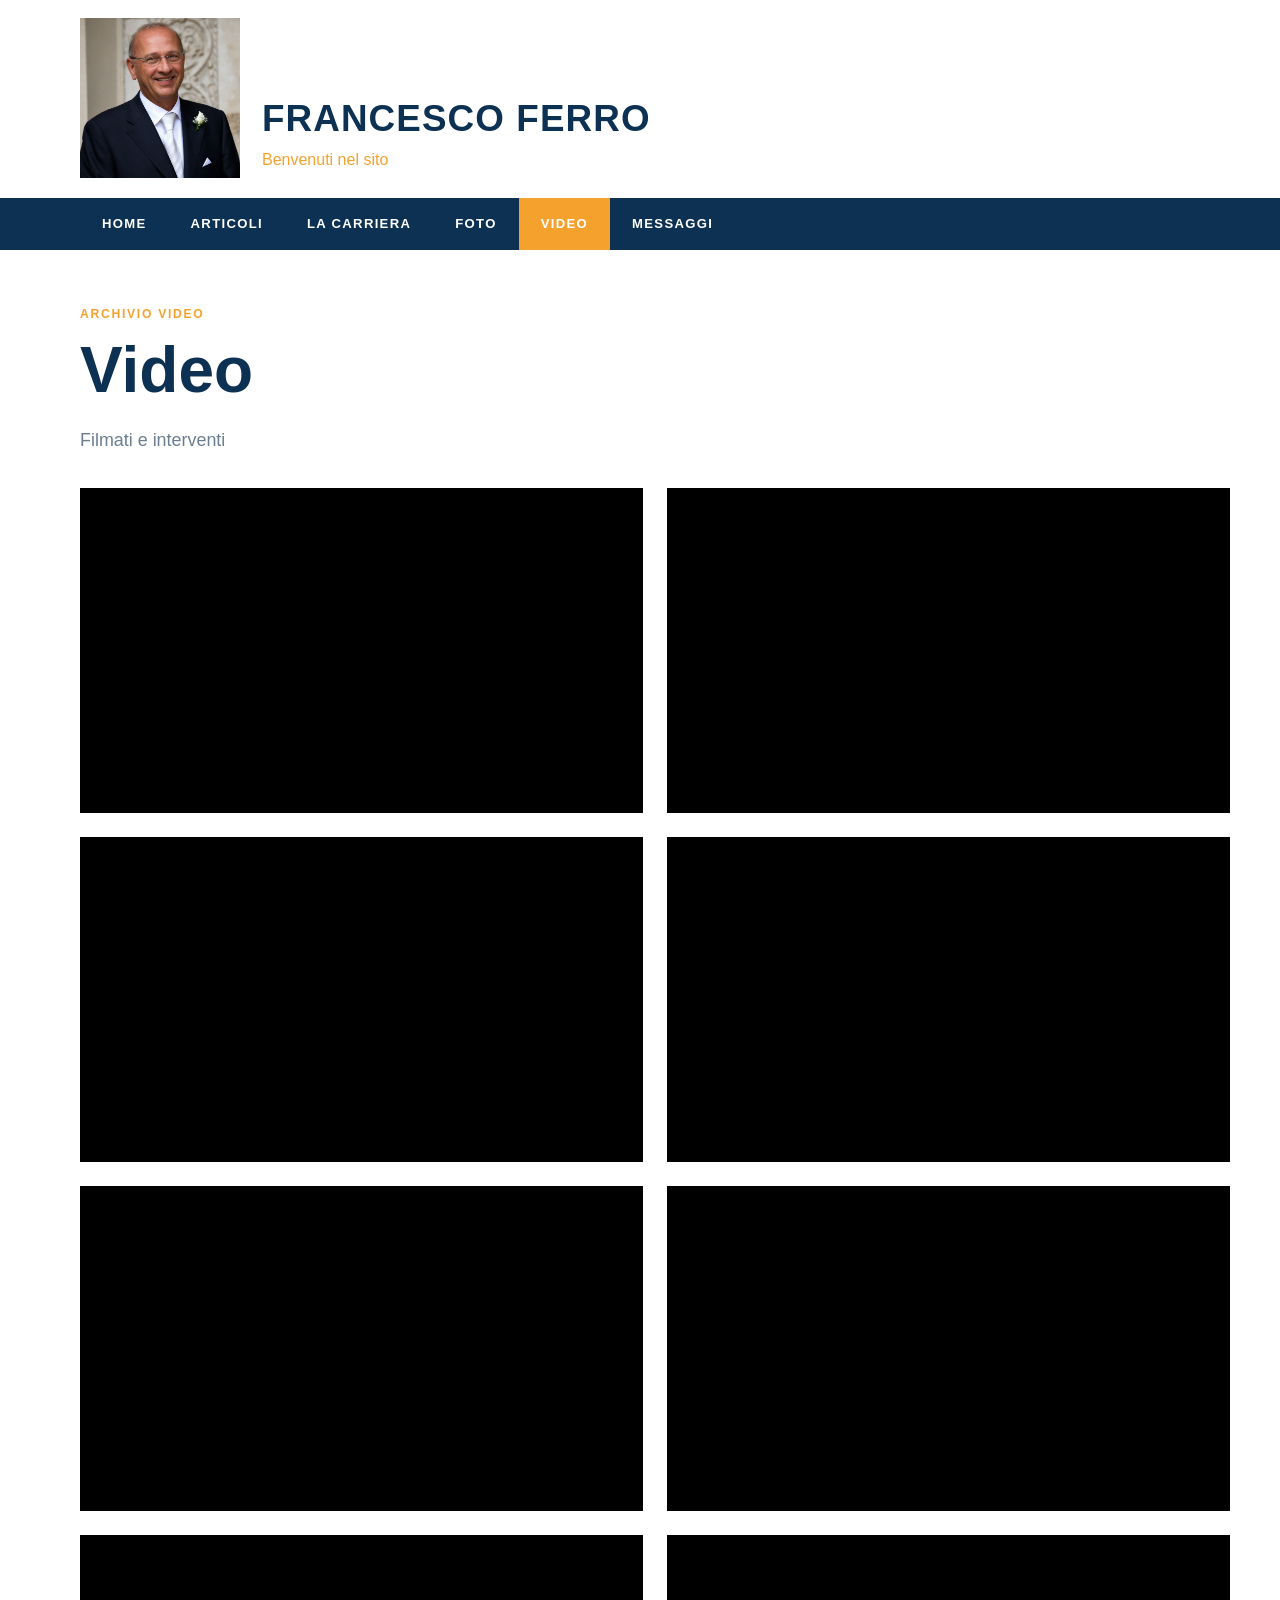
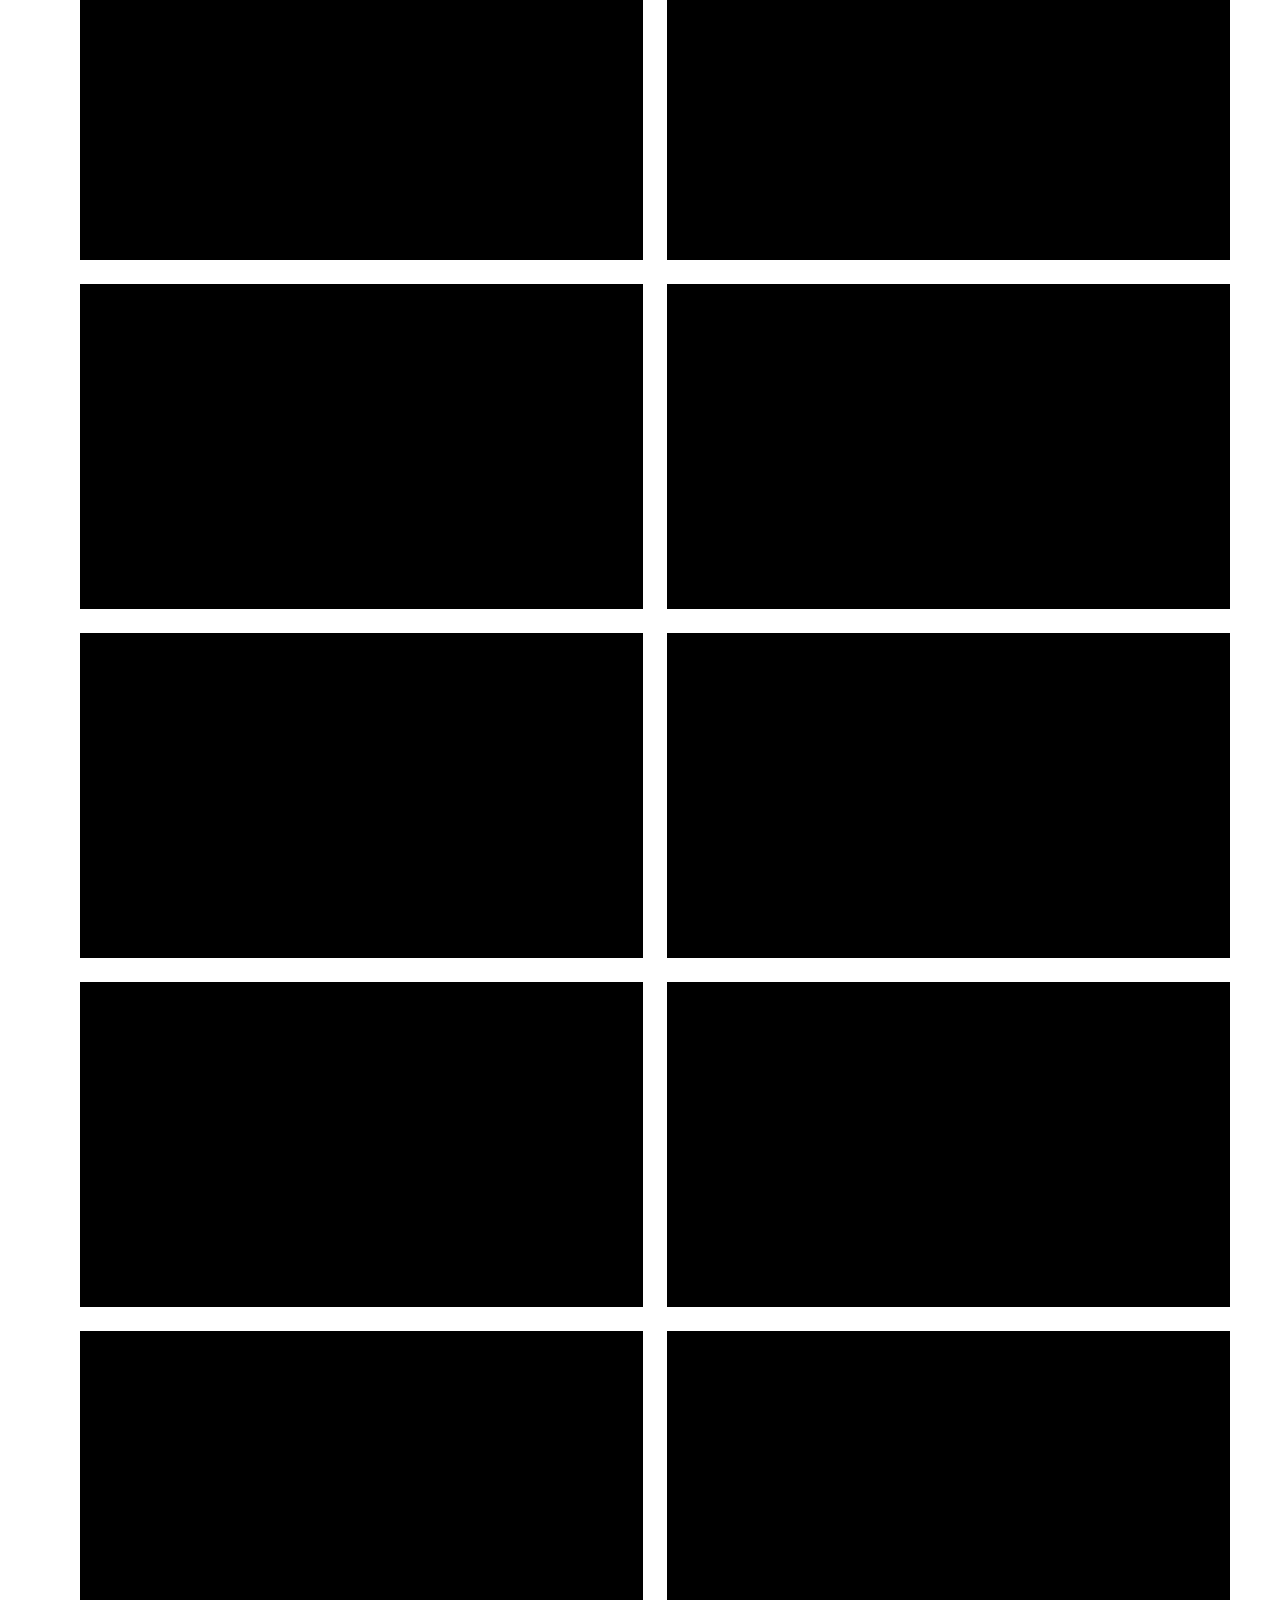
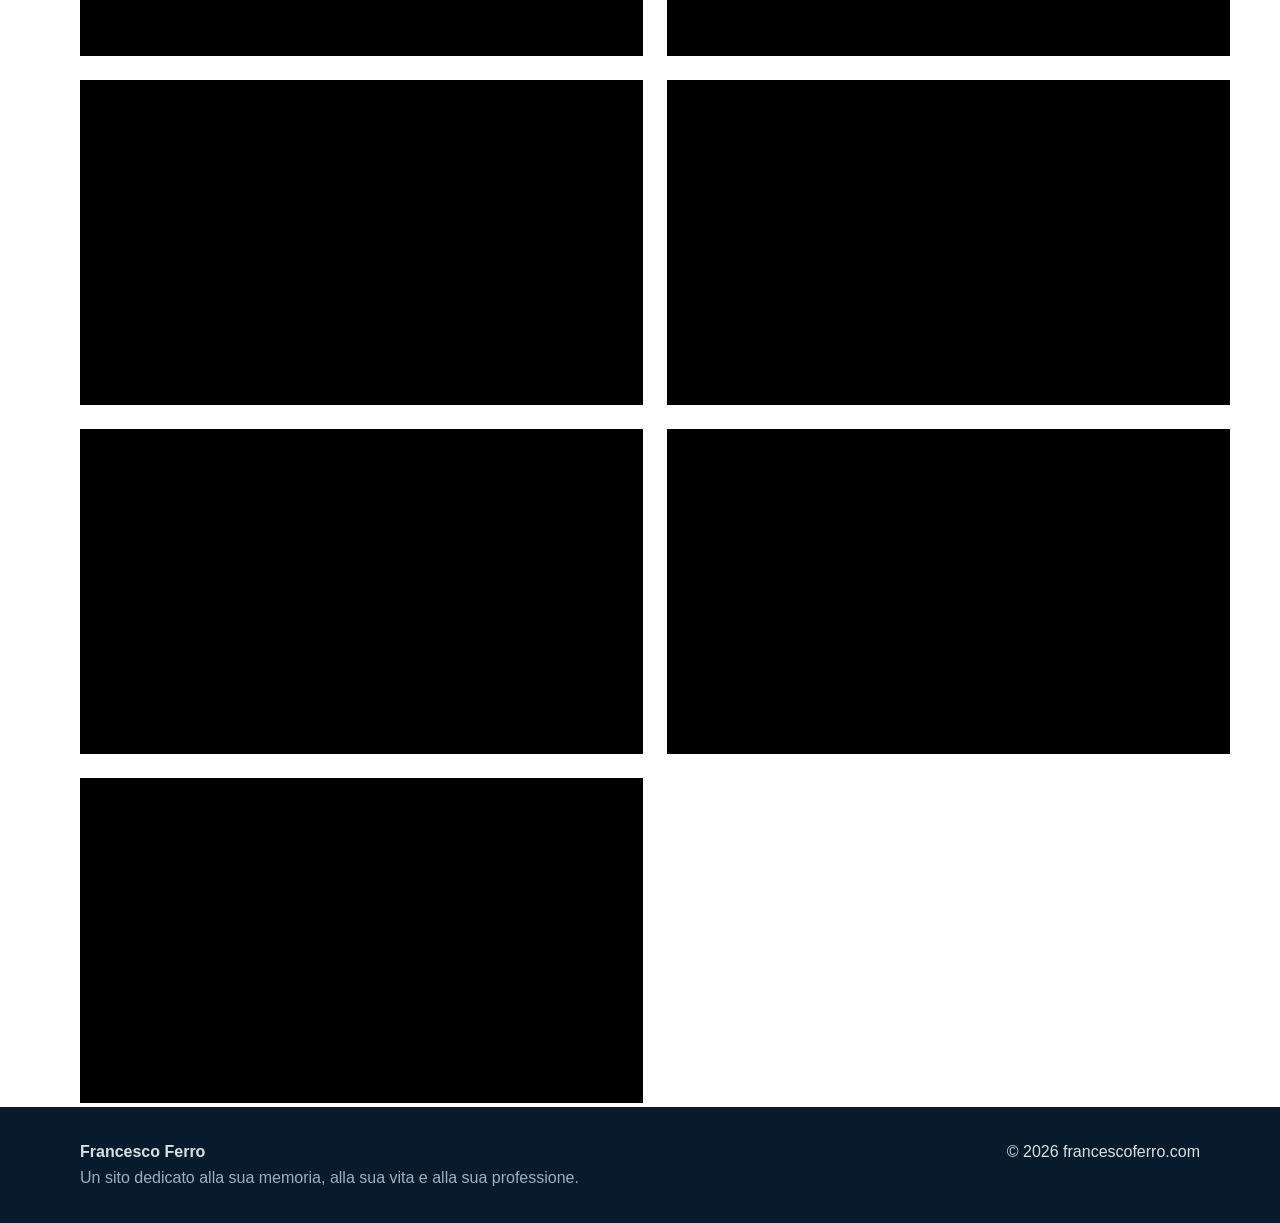
<file: video.html>
<!doctype html>
<html lang="it">
<head>
<meta charset="utf-8"><meta name="viewport" content="width=device-width,initial-scale=1">
<meta name="description" content="Sito dedicato alla memoria e alla carriera del Dott. Francesco Ferro.">
<title>Video | Francesco Ferro</title>
<link rel="stylesheet" href="assets/style.css">
</head>
<body>
<header class="masthead"><div class="wrap mast-grid">
<a href="index.html" class="portrait-wrap"><img src="assets/img/francesco-ferro.jpg.png" alt="Francesco Ferro" class="portrait"></a>
<div class="identity"><a href="index.html" class="site-title">FRANCESCO FERRO</a><div class="tagline">Benvenuti nel sito</div></div>
</div></header>
<nav class="nav"><div class="wrap nav-inner"><a class="nav-link " href="index.html">HOME</a><a class="nav-link " href="articoli.html">ARTICOLI</a><a class="nav-link " href="carriera.html">LA CARRIERA</a><a class="nav-link " href="foto.html">FOTO</a><a class="nav-link active" href="video.html">VIDEO</a><a class="nav-link " href="messaggi.html">MESSAGGI</a></div></nav>
<main><section class="page wrap"><div class="eyebrow">ARCHIVIO VIDEO</div><h1>Video</h1><p class="lead">Filmati e interventi </p><div class="video-grid"><div class="video-card"><iframe loading="lazy" src="https://www.youtube.com/embed/Gx2_MJGfTZA" title="Video 1" allowfullscreen></iframe></div><div class="video-card"><iframe loading="lazy" src="https://www.youtube.com/embed/1WfUEVyU53Y" title="Video 2" allowfullscreen></iframe></div><div class="video-card"><iframe loading="lazy" src="https://www.youtube.com/embed/selAX0vu334" title="Video 3" allowfullscreen></iframe></div><div class="video-card"><iframe loading="lazy" src="https://www.youtube.com/embed/J9wftq7igRE" title="Video 4" allowfullscreen></iframe></div><div class="video-card"><iframe loading="lazy" src="https://www.youtube.com/embed/RjjS0-Yf-XU" title="Video 5" allowfullscreen></iframe></div><div class="video-card"><iframe loading="lazy" src="https://www.youtube.com/embed/qB0kfHv7Oz4" title="Video 6" allowfullscreen></iframe></div><div class="video-card"><iframe loading="lazy" src="https://www.youtube.com/embed/teStmjEqtnI" title="Video 7" allowfullscreen></iframe></div><div class="video-card"><iframe loading="lazy" src="https://www.youtube.com/embed/9gJEtux8TZU" title="Video 8" allowfullscreen></iframe></div><div class="video-card"><iframe loading="lazy" src="https://www.youtube.com/embed/m-TCa90T1WQ" title="Video 9" allowfullscreen></iframe></div><div class="video-card"><iframe loading="lazy" src="https://www.youtube.com/embed/Ci2Jjmjsrac" title="Video 10" allowfullscreen></iframe></div><div class="video-card"><iframe loading="lazy" src="https://www.youtube.com/embed/lHJzFlhs41w" title="Video 11" allowfullscreen></iframe></div><div class="video-card"><iframe loading="lazy" src="https://www.youtube.com/embed/I-sxkyzy36Y" title="Video 12" allowfullscreen></iframe></div><div class="video-card"><iframe loading="lazy" src="https://www.youtube.com/embed/4VYwit2xCwc" title="Video 13" allowfullscreen></iframe></div><div class="video-card"><iframe loading="lazy" src="https://www.youtube.com/embed/DitBAs9TTx8" title="Video 14" allowfullscreen></iframe></div><div class="video-card"><iframe loading="lazy" src="https://www.youtube.com/embed/1S_C_cozrfw" title="Video 15" allowfullscreen></iframe></div><div class="video-card"><iframe loading="lazy" src="https://www.youtube.com/embed/zk9Tyx3DNIg" title="Video 16" allowfullscreen></iframe></div><div class="video-card"><iframe loading="lazy" src="https://www.youtube.com/embed/tuDS3dFluCc" title="Video 17" allowfullscreen></iframe></div><div class="video-card"><iframe loading="lazy" src="https://www.youtube.com/embed/-iO8a7kTN38" title="Video 18" allowfullscreen></iframe></div><div class="video-card"><iframe loading="lazy" src="https://www.youtube.com/embed/038GI7QMugc" title="Video 19" allowfullscreen></iframe></div><div class="video-card"><iframe loading="lazy" src="https://www.youtube.com/embed/Lkg9D6yZpBs" title="Video 20" allowfullscreen></iframe></div><div class="video-card"><iframe loading="lazy" src="https://www.youtube.com/embed/HK-4GHjcsZo" title="Video 21" allowfullscreen></iframe></div></div></section></main>
<footer><div class="wrap footer"><div><strong>Francesco Ferro</strong><br><span>Un sito dedicato alla sua memoria, alla sua vita e alla sua professione.</span></div><div>© 2026 francescoferro.com</div></div></footer>
<script src="assets/site.js"></script>
</body></html>
</file>
<file: assets/style.css>
:root{--navy:#0c3152;--orange:#f5a12e;--ink:#13263a;--muted:#6b7e91;--line:#dce4eb;--soft:#f4f7f9;--white:#fff}
*{box-sizing:border-box}html{scroll-behavior:smooth}body{margin:0;font-family:Arial,Helvetica,sans-serif;color:var(--ink);background:#fff;line-height:1.65}img{max-width:100%;display:block}a{color:inherit;text-decoration:none}.wrap{width:min(1120px,calc(100% - 36px));margin:auto}
.masthead{padding:18px 0 20px;background:#fff}.mast-grid{display:flex;align-items:flex-end;gap:22px}.portrait-wrap{width:160px;height:160px;overflow:hidden;flex:0 0 auto}.portrait{width:100%;height:100%;object-fit:cover}.identity{padding-bottom:5px}.site-title{font-size:2.3rem;line-height:1;font-weight:800;letter-spacing:.03em;color:var(--navy)}.tagline{color:var(--orange);margin-top:7px}
.nav{background:var(--navy);position:sticky;top:0;z-index:20}.nav-inner{display:flex;overflow-x:auto}.nav-link{color:#fff;padding:15px 22px;font-weight:800;font-size:.82rem;letter-spacing:.1em;white-space:nowrap}.nav-link:hover,.nav-link.active{background:var(--orange)}
.page{padding:54px 0 66px}.narrow{max-width:900px}h1{font-size:clamp(2.2rem,5vw,4rem);line-height:1.05;margin:.2em 0 .35em;color:var(--navy)}h2{color:var(--navy)}.eyebrow{font-size:.76rem;letter-spacing:.14em;font-weight:800;color:var(--orange)}.lead,.kicker{color:var(--muted);font-size:1.12rem}.prose{font-size:1.05rem}.prose p{margin:0 0 1.15em}.career p:first-child::first-letter{font-size:3.2rem;float:left;line-height:.8;padding-right:8px;color:var(--orange);font-weight:700}
.home-grid{display:grid;grid-template-columns:.85fr 1.15fr;gap:55px;align-items:center}.statue{max-height:520px;object-fit:contain;margin-top:22px}.home-copy h2{font-size:2.2rem}.home-copy p{font-size:1.18rem;color:var(--muted)}.button{display:inline-block;background:var(--navy);color:white;border-radius:3px;padding:12px 18px;font-weight:700;margin-top:8px}.button:hover{background:var(--orange)}.soft{background:var(--soft);padding:52px 0}.soft .prose{max-width:950px}.feature-grid{padding:60px 0;display:grid;grid-template-columns:repeat(3,1fr);gap:22px}.feature{border-top:4px solid var(--orange);padding:24px;background:#fff;box-shadow:0 8px 28px rgba(12,49,82,.08)}.feature span{font-weight:800;color:var(--orange)}.feature p{color:var(--muted)}
.article-grid{display:grid;grid-template-columns:repeat(2,1fr);gap:24px;margin-top:30px}.article-card{border:1px solid var(--line);padding:30px}.article-card:hover{border-color:var(--orange)}.article-card span{font-weight:700;color:var(--orange)}.article img{margin:25px auto;max-height:900px;object-fit:contain}.article figure{margin:20px 0}
.gallery{display:grid;grid-template-columns:repeat(4,1fr);gap:14px;margin-top:32px}.photo{border:0;background:#fff;padding:0;cursor:pointer;text-align:left;box-shadow:0 4px 16px rgba(0,0,0,.07)}.photo img{width:100%;height:190px;object-fit:cover}.photo span{display:block;padding:10px 12px;font-size:.85rem;color:var(--muted)}.lightbox{position:fixed;inset:0;background:rgba(4,16,29,.93);z-index:50;display:grid;place-items:center;padding:35px}.lightbox[hidden]{display:none}.lightbox img{max-height:90vh;max-width:92vw}.close{position:absolute;right:22px;top:14px;background:none;border:0;color:white;font-size:2.6rem;cursor:pointer}
.video-grid{display:grid;grid-template-columns:repeat(2,1fr);gap:24px;margin-top:32px}.video-card{aspect-ratio:16/9;background:#000}.video-card iframe{width:100%;height:100%;border:0}.notice{background:var(--soft);border-left:5px solid var(--orange);padding:26px 28px;margin-top:28px}.notice h2{margin-top:0}
footer{background:#071b2d;color:#d6e0e8;margin-top:30px}.footer{padding:32px 0;display:flex;justify-content:space-between;gap:24px}.footer span{color:#9db0c1}
@media(max-width:800px){.mast-grid{align-items:center}.portrait-wrap{width:110px;height:110px}.site-title{font-size:1.7rem}.home-grid{grid-template-columns:1fr}.feature-grid,.article-grid,.video-grid{grid-template-columns:1fr}.gallery{grid-template-columns:repeat(2,1fr)}.footer{flex-direction:column}.nav-link{padding:13px 16px}}
@media(max-width:480px){.portrait-wrap{width:82px;height:82px}.site-title{font-size:1.35rem}.tagline{font-size:.9rem}.gallery{grid-template-columns:1fr}.photo img{height:240px}}

.guest-tools{display:flex;align-items:center;gap:16px;margin:28px 0}.guest-tools input{flex:1;min-width:0;padding:12px 14px;border:1px solid var(--line);font:inherit}.guest-tools span{color:var(--muted);white-space:nowrap}.guest-message{padding:22px 0;border-bottom:1px solid var(--line)}.guest-message[hidden]{display:none}.guest-meta{display:flex;justify-content:space-between;gap:18px;color:var(--navy)}.guest-meta time{font-size:.9rem;color:var(--muted);white-space:nowrap}.guest-message p{margin:.55em 0 0}.guest-pagination{display:flex;justify-content:center;align-items:center;gap:18px;margin-top:34px}.guest-pagination .button{border:0;cursor:pointer;margin:0}.guest-pagination .button:disabled{opacity:.4;cursor:not-allowed}@media(max-width:600px){.guest-tools,.guest-meta{align-items:flex-start;flex-direction:column}.guest-tools{gap:8px}.guest-tools input{width:100%}.guest-pagination{gap:10px;flex-wrap:wrap}}

/* Home: nome su una sola riga */
.home-grid h1{white-space:nowrap;font-size:clamp(2rem,4.2vw,4rem)}
@media(max-width:480px){.home-grid h1{font-size:1.9rem}}

/* Guestbook: modulo invio messaggi */
.guest-submit{display:grid;grid-template-columns:.8fr 1.2fr;gap:34px;align-items:start;margin:34px 0 54px;padding:30px;background:var(--soft);border-top:4px solid var(--orange)}
.guest-submit h2,.guest-archive-head h2{margin:.2em 0 .35em;font-size:2rem}.guest-submit-copy p{color:var(--muted);margin-bottom:0}.guest-form{background:#fff;border:1px solid var(--line);padding:24px}.guest-form label{display:block;font-weight:700;color:var(--navy);margin-bottom:16px}.guest-form .optional{font-weight:400;color:var(--muted);font-size:.9rem}.guest-form input[type=text],.guest-form input[type=email],.guest-form textarea{display:block;width:100%;margin-top:6px;border:1px solid #c9d4de;padding:12px 13px;font:inherit;color:var(--ink);background:#fff}.guest-form textarea{resize:vertical;min-height:150px}.guest-form input:focus,.guest-form textarea:focus{outline:2px solid rgba(245,161,46,.35);border-color:var(--orange)}.guest-consent{display:flex!important;align-items:flex-start;gap:10px;font-weight:400!important;color:var(--muted)!important;font-size:.92rem}.guest-consent input{margin-top:5px;flex:0 0 auto}.guest-form .button{border:0;cursor:pointer}.guest-form .button:disabled{opacity:.6;cursor:wait}.guest-form-status{margin:14px 0 0;font-weight:700}.guest-form-status.success{color:#246b3b}.guest-form-status.error{color:#9b2c2c}.hp-field{position:absolute!important;left:-9999px!important;width:1px;height:1px;overflow:hidden}.guest-archive-head{margin-top:10px;border-top:1px solid var(--line);padding-top:34px}
@media(max-width:760px){.guest-submit{grid-template-columns:1fr;padding:22px;gap:20px}.guest-form{padding:18px}}
</file>
